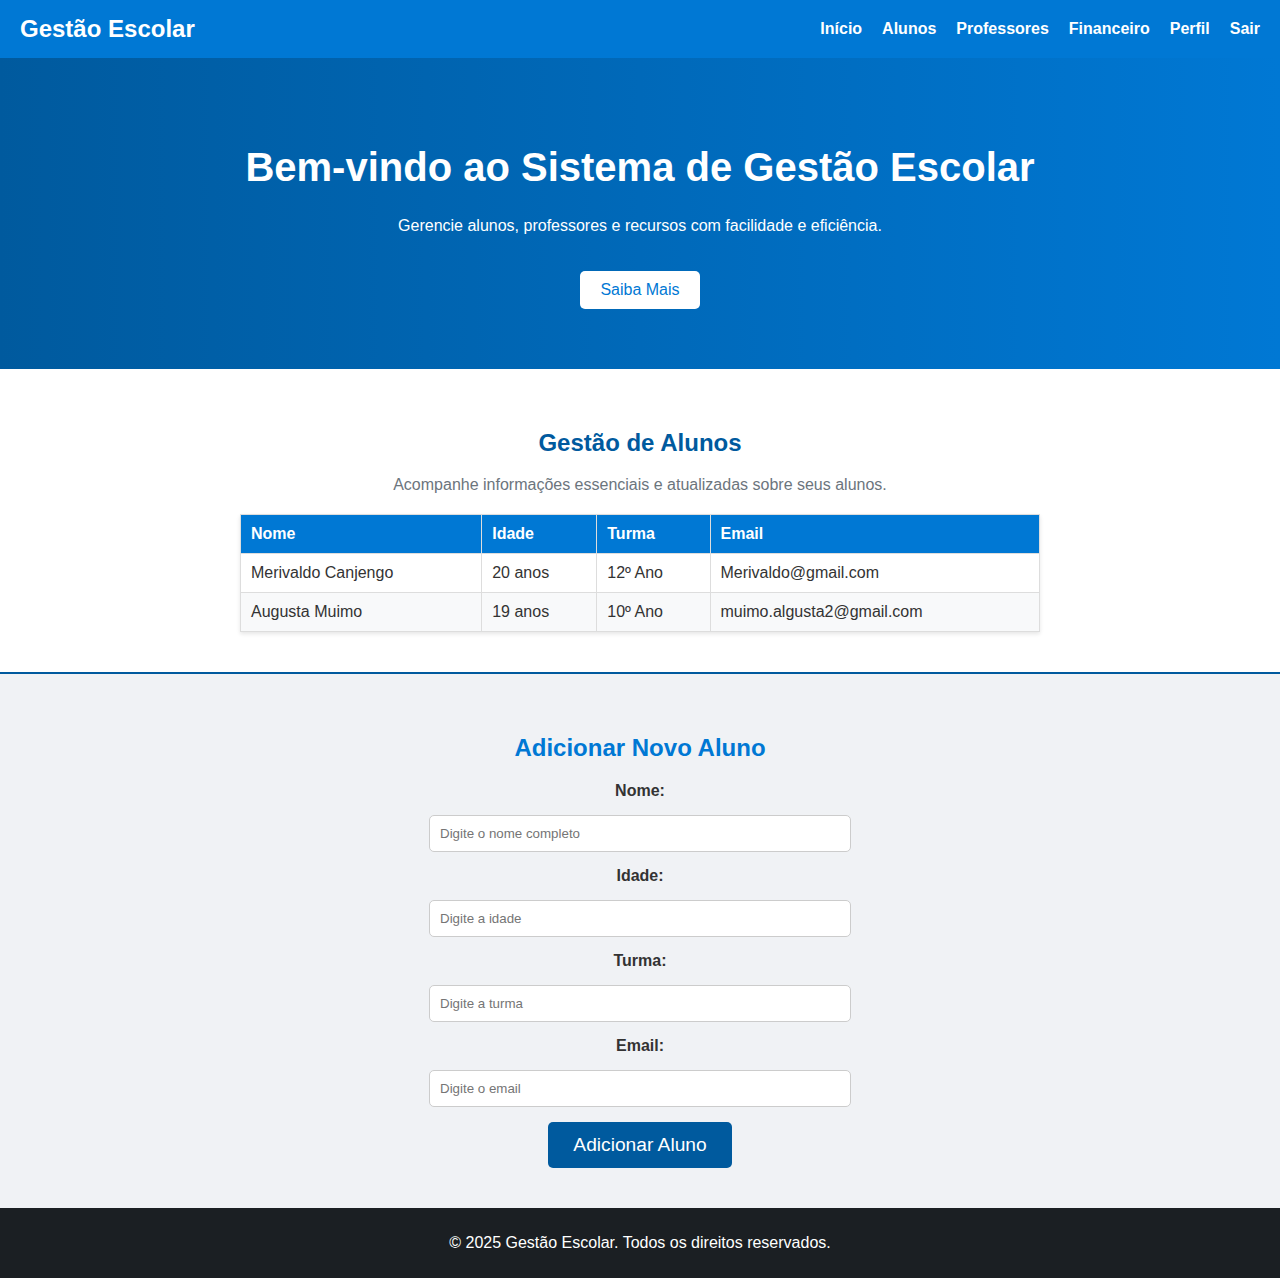
<file: GESTAO ESCOLAR1/aluno.html>
<!DOCTYPE html>
<html lang="pt">
<head>
  <meta charset="UTF-8">
  <meta name="viewport" content="width=device-width, initial-scale=1.0">
  <title>Gestão Escolar</title>
  <link rel="stylesheet" href="css/aluno.css">
</head>
<body>
  <header>
    <div class="logo">Gestão Escolar</div>
    <nav>
      <ul>
        <li><a href="inicio.html">Início</a></li>
        <li><a href="aluno.html">Alunos</a></li>
        <li><a href="professores.html">Professores</a></li>
        <li><a href="#">Financeiro</a></li>
        <li><a href="perfil.html">Perfil</a></li>
        <li><a href="login.html">Sair</a></li>
      </ul>
    </nav>
  </header>

  <main>
    <section class="hero">
      <h1>Bem-vindo ao Sistema de Gestão Escolar</h1>
      <p>Gerencie alunos, professores e recursos com facilidade e eficiência.</p>
      <button>Saiba Mais</button>
    </section>

    <section id="alunos" class="alunos">
      <h2>Gestão de Alunos</h2>
      <p>Acompanhe informações essenciais e atualizadas sobre seus alunos.</p>
      
      <table class="tabela-alunos">
        <thead>
          <tr>
            <th>Nome</th>
            <th>Idade</th>
            <th>Turma</th>
            <th>Email</th>
          </tr>
        </thead>
        <tbody id="lista-alunos">
          <tr>
            <td>Merivaldo Canjengo</td>
            <td>20 anos</td>
            <td>12º Ano</td>
            <td>Merivaldo@gmail.com</td>
          </tr>
          <tr>
            <td>Augusta Muimo</td>
            <td>19 anos</td>
            <td>10º Ano</td>
            <td>muimo.algusta2@gmail.com</td>
          </tr>
        </tbody>
      </table>
    </section>

    <section class="novo-aluno">
      <h2>Adicionar Novo Aluno</h2>
      <form id="form-novo-aluno">
        <label for="nome">Nome:</label>
        <input type="text" id="nome" name="nome" placeholder="Digite o nome completo" required>

        <label for="idade">Idade:</label>
        <input type="number" id="idade" name="idade" placeholder="Digite a idade" required>

        <label for="turma">Turma:</label>
        <input type="text" id="turma" name="turma" placeholder="Digite a turma" required>

        <label for="email">Email:</label>
        <input type="email" id="email" name="email" placeholder="Digite o email" required>

        <button type="submit">Adicionar Aluno</button>
      </form>
      <p id="mensagem-sucesso" class="sucesso" style="display: none;">Aluno registrado com sucesso!</p>
    </section>
  </main>

  <footer>
    <p>&copy; 2025 Gestão Escolar. Todos os direitos reservados.</p>
  </footer>

  <script src="js/aluno.js"></script>
</body>
</html>
</file>
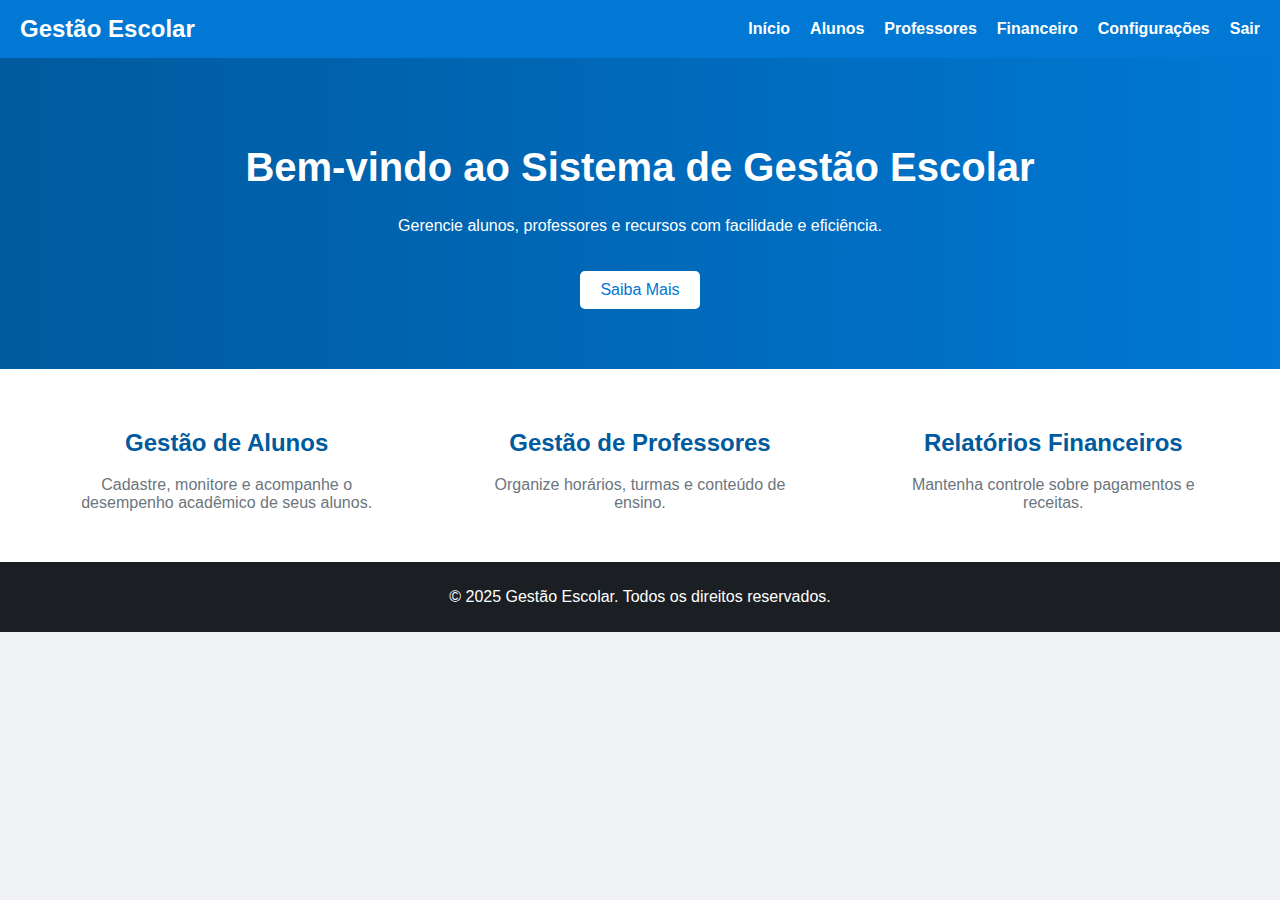
<file: GESTAO ESCOLAR1/inicio.html>
<!DOCTYPE html>
<html lang="pt">
<head>
  <meta charset="UTF-8">
  <meta name="viewport" content="width=device-width, initial-scale=1.0">
  <title>Gestão Escolar</title>
  <link rel="stylesheet" href="css/inicio.css">
</head>
<body>
  <header>
    <div class="logo">Gestão Escolar</div>
    <nav>
      <ul>
        <li><a href="#">Início</a></li>
        <li><a href="aluno.html">Alunos</a></li>
        <li><a href="professores.html">Professores</a></li>
        <li><a href="#">Financeiro</a></li>
        <li><a href="perfil.html">Configurações</a></li>
        <li><a href="login.html">Sair</a></li>
      </ul>
    </nav>
  </header>

  <main>
    <section class="hero">
      <h1>Bem-vindo ao Sistema de Gestão Escolar</h1>
      <p>Gerencie alunos, professores e recursos com facilidade e eficiência.</p>
      <button>Saiba Mais</button>
    </section>

    <section class="features">
      <div class="feature">
        <h2>Gestão de Alunos</h2>
        <p>Cadastre, monitore e acompanhe o desempenho acadêmico de seus alunos.</p>
      </div>
      <div class="feature">
        <h2>Gestão de Professores</h2>
        <p>Organize horários, turmas e conteúdo de ensino.</p>
      </div>
      <div class="feature">
        <h2>Relatórios Financeiros</h2>
        <p>Mantenha controle sobre pagamentos e receitas.</p>
      </div>
    </section>
  </main>

  <footer>
    <p>&copy; 2025 Gestão Escolar. Todos os direitos reservados.</p>
  </footer>
</body>
</html>
</file>
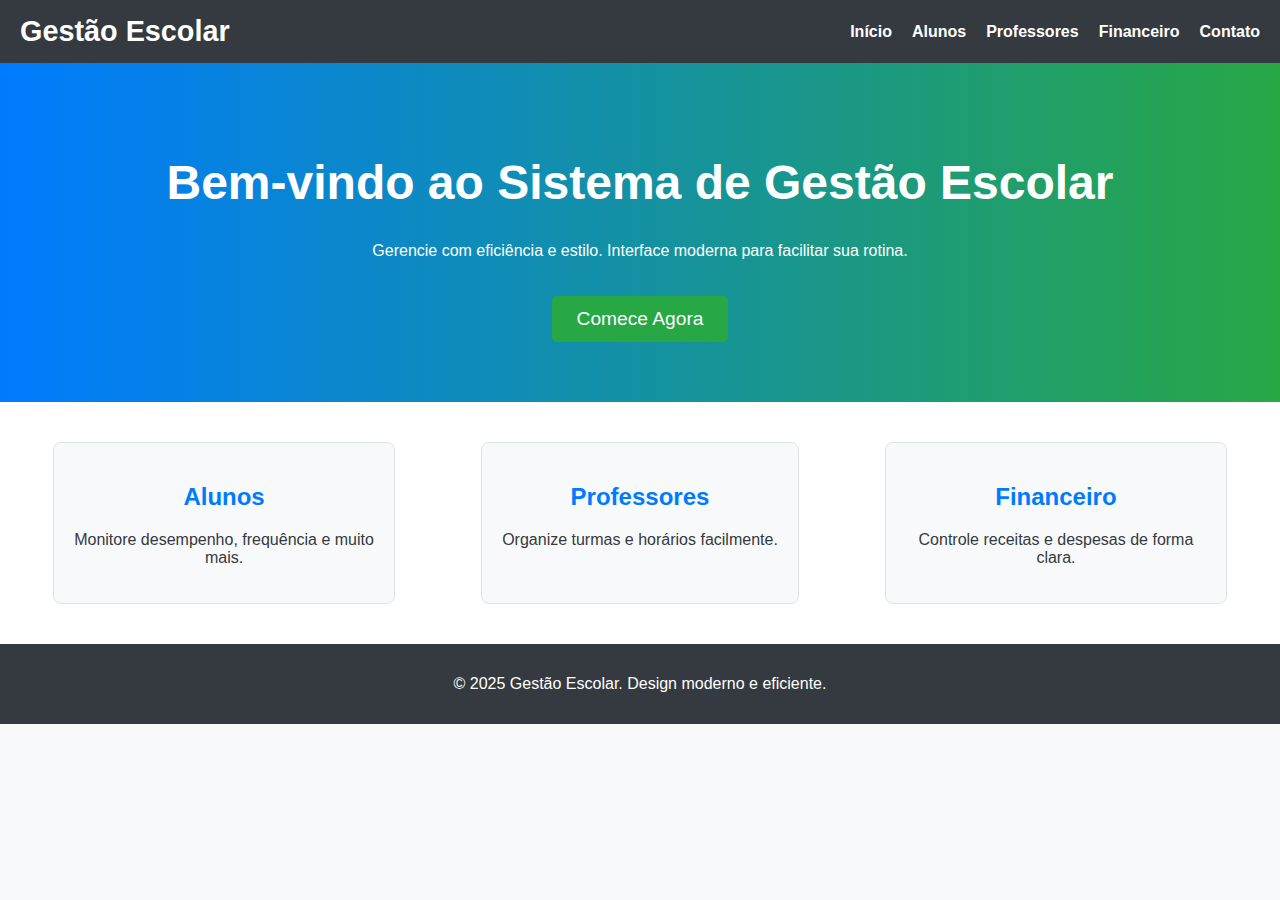
<file: GESTAO ESCOLAR1/inicio2.html>
<!DOCTYPE html>
<html lang="pt">
<head>
  <meta charset="UTF-8">
  <meta name="viewport" content="width=device-width, initial-scale=1.0">
  <title>Gestão Escolar Moderna</title>
  <link rel="stylesheet" href="css/inicio2.css">
</head>
<body>
  <header>
    <div class="logo">Gestão Escolar</div>
    <nav>
      <ul>
        <li><a href="#">Início</a></li>
        <li><a href="#">Alunos</a></li>
        <li><a href="#">Professores</a></li>
        <li><a href="#">Financeiro</a></li>
        <li><a href="#">Contato</a></li>
      </ul>
    </nav>
  </header>

  <main>
    <section class="hero">
      <h1>Bem-vindo ao Sistema de Gestão Escolar</h1>
      <p>Gerencie com eficiência e estilo. Interface moderna para facilitar sua rotina.</p>
      <button>Comece Agora</button>
    </section>

    <section class="features">
      <div class="feature">
        <h2>Alunos</h2>
        <p>Monitore desempenho, frequência e muito mais.</p>
      </div>
      <div class="feature">
        <h2>Professores</h2>
        <p>Organize turmas e horários facilmente.</p>
      </div>
      <div class="feature">
        <h2>Financeiro</h2>
        <p>Controle receitas e despesas de forma clara.</p>
      </div>
    </section>
  </main>

  <footer>
    <p>&copy; 2025 Gestão Escolar. Design moderno e eficiente.</p>
  </footer>
</body>
</html>
</file>
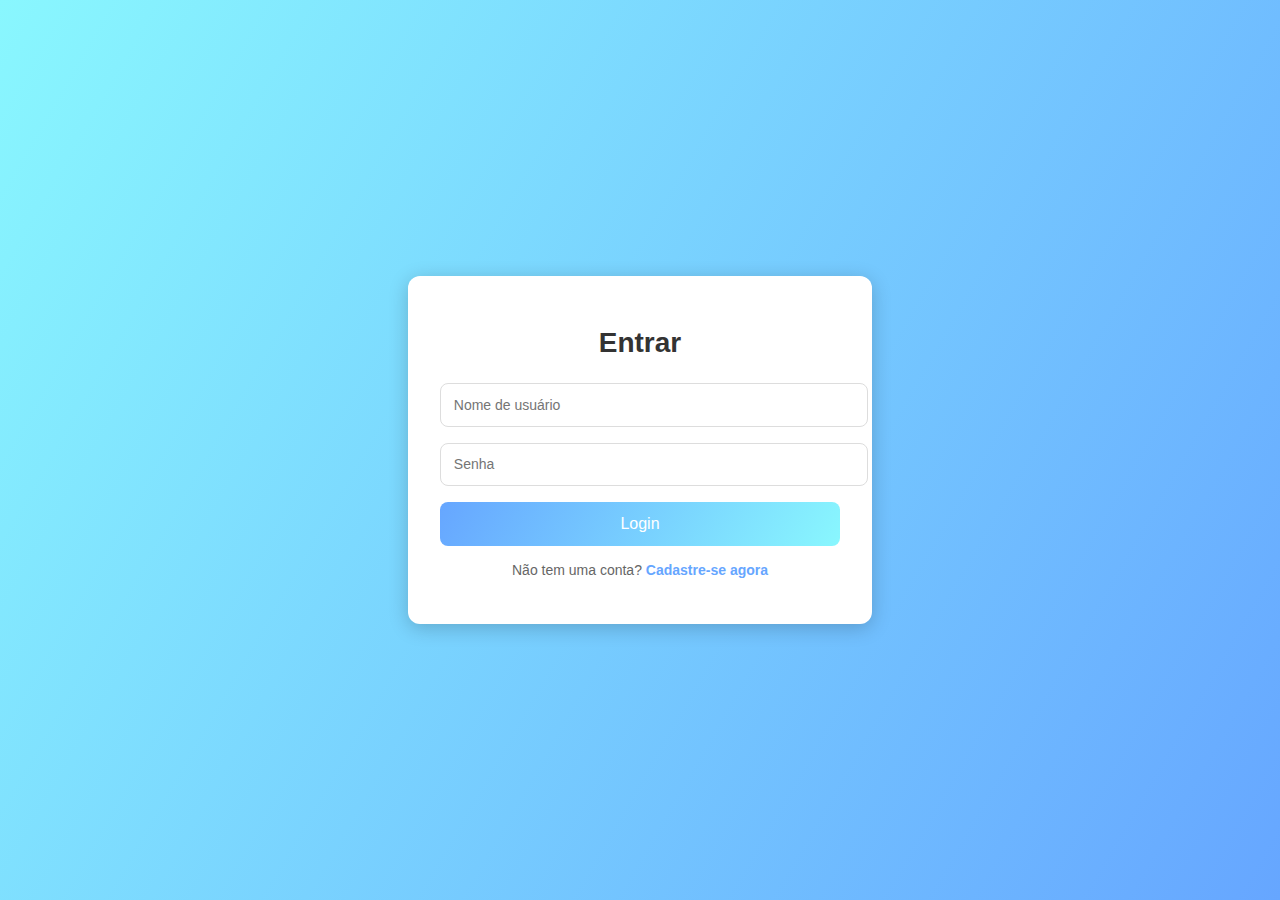
<file: GESTAO ESCOLAR1/login.html>
<!DOCTYPE html>
<html lang="pt-BR">
<head>
    <meta charset="UTF-8">
    <meta name="viewport" content="width=device-width, initial-scale=1.0">
    <title>Página de Login</title>
    <link rel="stylesheet" href="css/login.css">
</head>
<body>
    <div class="login-container">
        <div class="login-box">
            <h1>Entrar</h1>
            <form>
                <div class="input-group">
                    <input type="text" id="username" placeholder="Nome de usuário" required>
                </div>
                <div class="input-group">
                    <input type="password" id="password" placeholder="Senha" required>
                </div>
             <a href="inicio.html">   <button type="submit" >Login</button></a>
            </form>
            <p>Não tem uma conta? <a href="#">Cadastre-se agora</a></p>
        </div>
    </div>
</body>
</html>
</file>
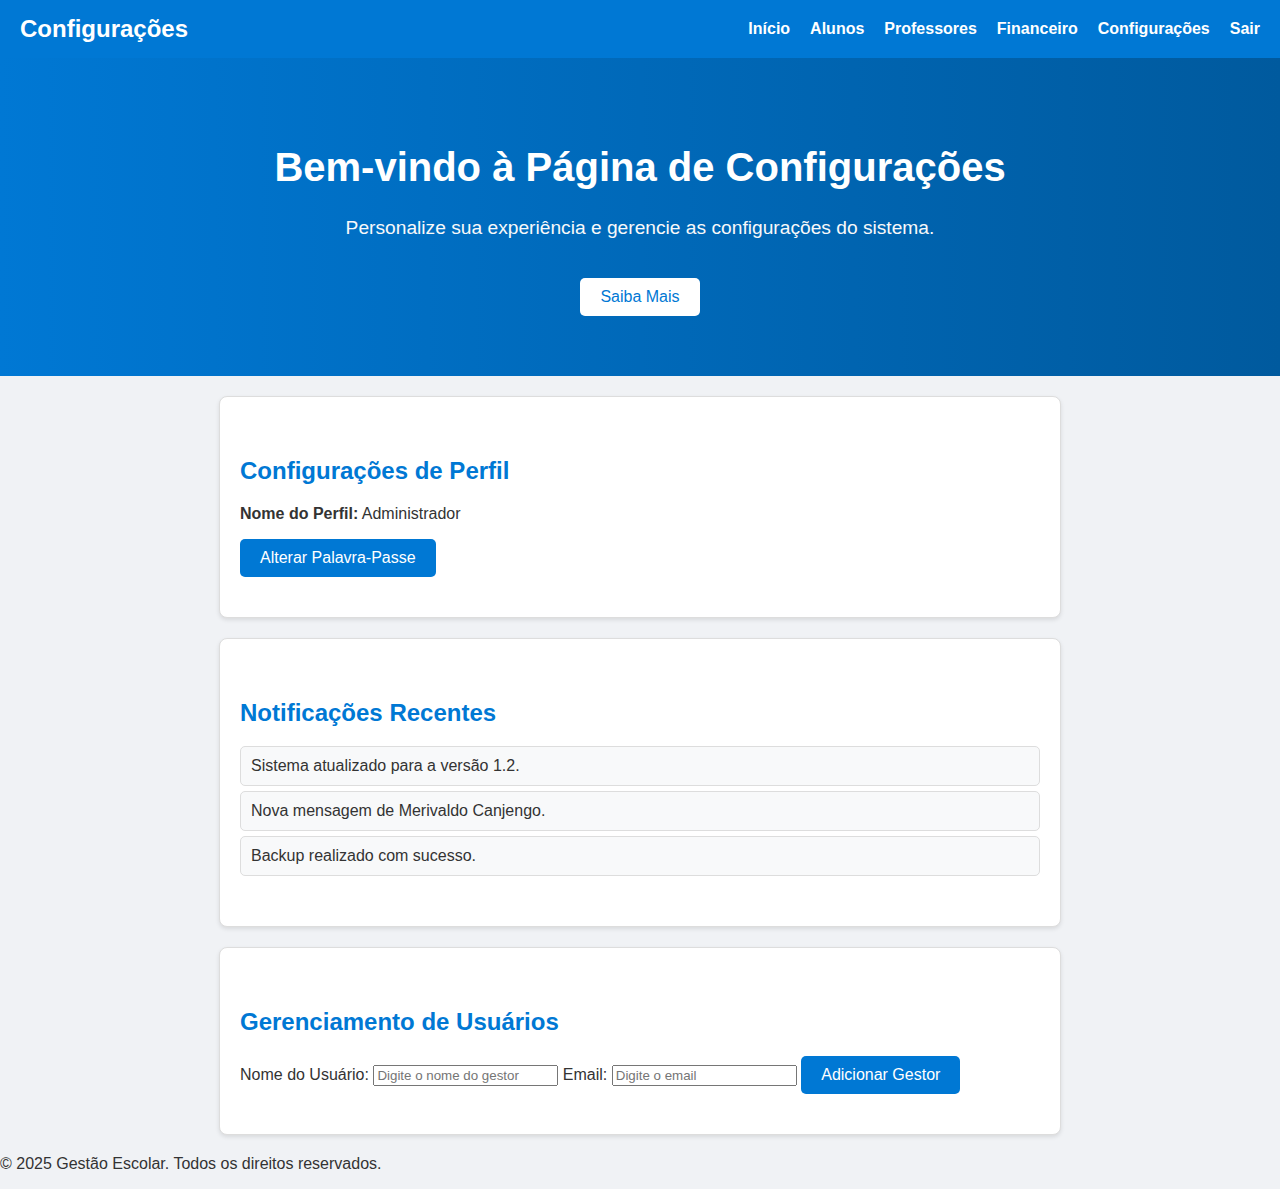
<file: GESTAO ESCOLAR1/perfil.html>
<!DOCTYPE html>
<html lang="pt">
<head>
  <meta charset="UTF-8">
  <meta name="viewport" content="width=device-width, initial-scale=1.0">
  <title>Configurações</title>
  <link rel="stylesheet" href="css/perfil.css">
</head>
<body>
  <header>
    <div class="logo">Configurações</div>
    <nav>
      <ul>
        <li><a href="inicio.html">Início</a></li>
        <li><a href="aluno.html">Alunos</a></li>
        <li><a href="professores.html">Professores</a></li>
        <li><a href="#">Financeiro</a></li>
        <li><a href="perfil.html">Configurações</a></li>
        <li><a href="login.html">Sair</a></li>
      </ul>
    </nav>
  </header>

  <section class="hero">
    <h1>Bem-vindo à Página de Configurações</h1>
    <p>Personalize sua experiência e gerencie as configurações do sistema.</p>
    <button>Saiba Mais</button>
  </section>

  <main>
    <!-- Seção Perfil -->
    <section id="perfil" class="secao-perfil">
      <h2>Configurações de Perfil</h2>
      <div class="card">
        <p><strong>Nome do Perfil:</strong> Administrador</p>
        <button id="alterar-senha-btn">Alterar Palavra-Passe</button>
      </div>
    </section>

    <!-- Seção Notificações -->
    <section id="notificacoes" class="secao-notificacoes">
      <h2>Notificações Recentes</h2>
      <ul>
        <li>Sistema atualizado para a versão 1.2.</li>
        <li>Nova mensagem de Merivaldo Canjengo.</li>
        <li>Backup realizado com sucesso.</li>
      </ul>
    </section>

    <!-- Seção Usuários -->
    <section id="usuarios" class="secao-usuarios">
      <h2>Gerenciamento de Usuários</h2>
      <form id="adicionar-usuario-form">
        <label for="nome-usuario">Nome do Usuário:</label>
        <input type="text" id="nome-usuario" name="nome-usuario" placeholder="Digite o nome do gestor" required>

        <label for="email-usuario">Email:</label>
        <input type="email" id="email-usuario" name="email-usuario" placeholder="Digite o email" required>

        <button type="submit">Adicionar Gestor</button>
      </form>
      <p id="sucesso-adicionar" class="sucesso" style="display: none;">Gestor adicionado com sucesso!</p>
    </section>
  </main>

  <footer>
    <p>&copy; 2025 Gestão Escolar. Todos os direitos reservados.</p>
  </footer>

  <script src="js/perfil.js"></script>
</body>
</html>
</file>
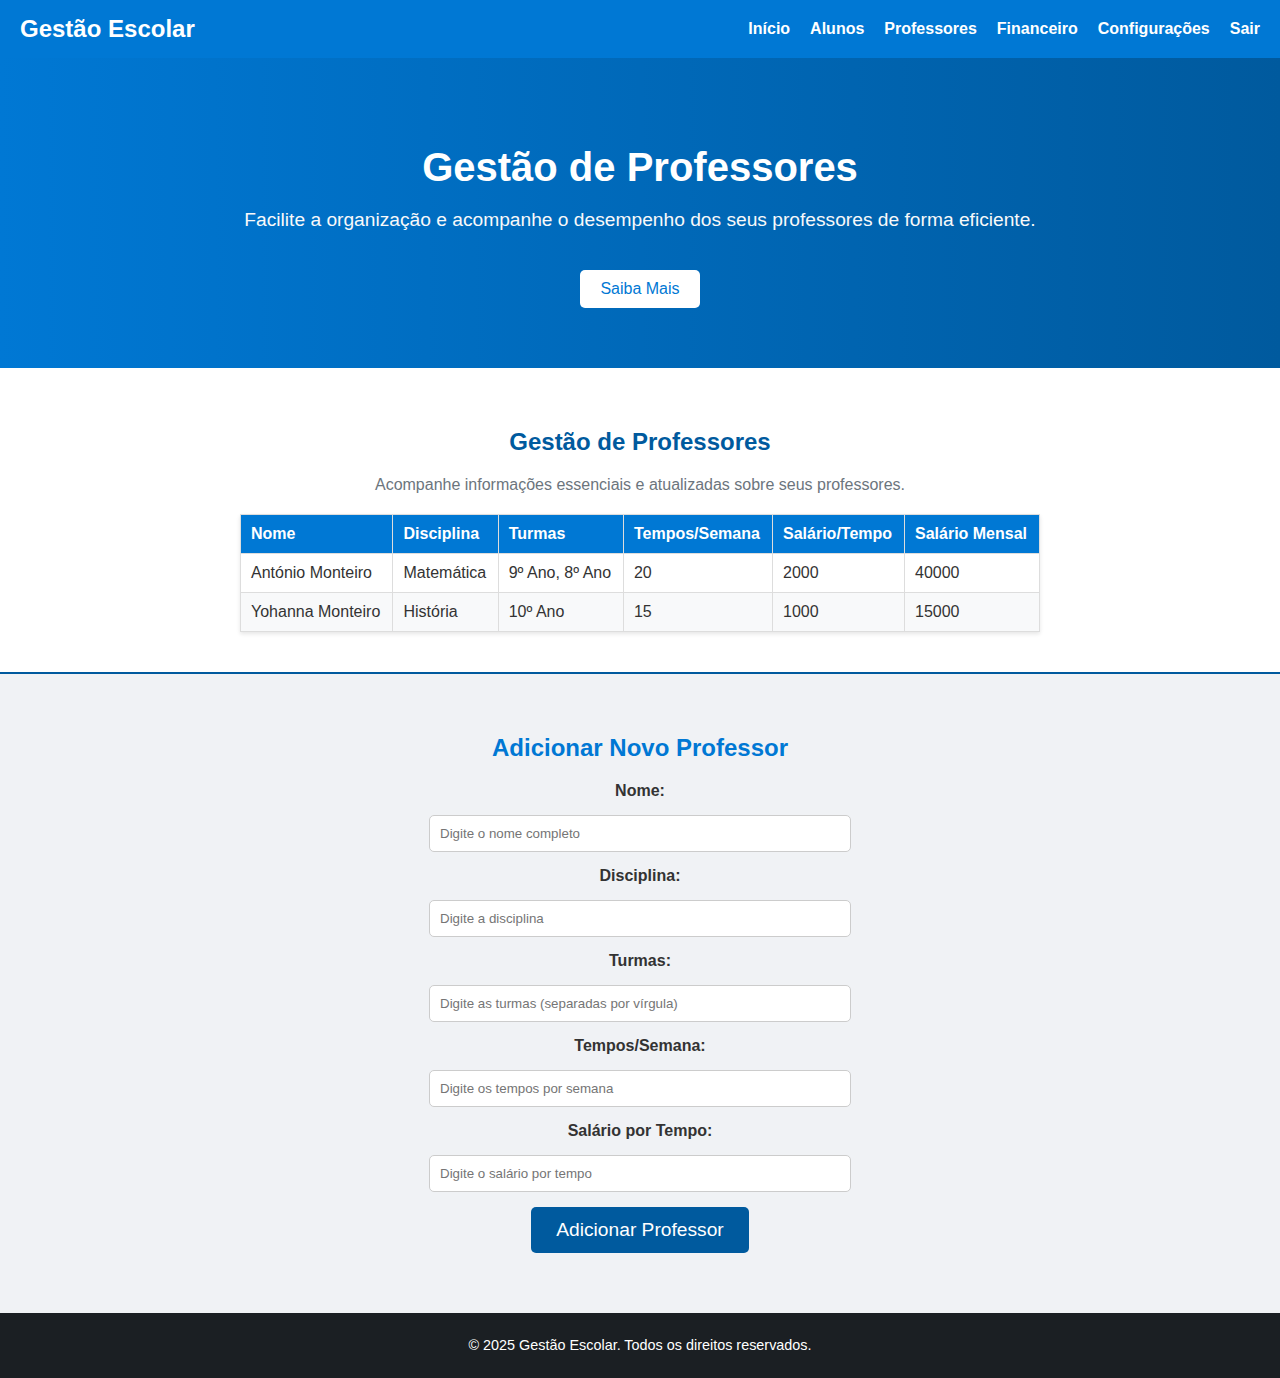
<file: GESTAO ESCOLAR1/professores.html>
<!DOCTYPE html>
<html lang="pt">
<head>
  <meta charset="UTF-8">
  <meta name="viewport" content="width=device-width, initial-scale=1.0">
  <title>Gestão Escolar</title>
  <link rel="stylesheet" href="css/professores.css">
</head>
<body>
  <header>
    <div class="logo">Gestão Escolar</div>
    <nav>
      <ul>
        <li><a href="inicio.html">Início</a></li>
        <li><a href="aluno.html">Alunos</a></li>
        <li><a href="professores.html">Professores</a></li>
        <li><a href="#">Financeiro</a></li>
        <li><a href="perfil.html">Configurações</a></li>
        <li><a href="login.html">Sair</a></li>
      </ul>
    </nav>
  </header>

  <section class="hero-professores">
    <h1>Gestão de Professores</h1>
    <p>Facilite a organização e acompanhe o desempenho dos seus professores de forma eficiente.</p>
    <button>Saiba Mais</button>
  </section>
  

  <main>
    <section id="professores" class="professores">
      <h2>Gestão de Professores</h2>
      <p>Acompanhe informações essenciais e atualizadas sobre seus professores.</p>
      
      <table class="tabela-professores">
        <thead>
          <tr>
            <th>Nome</th>
            <th>Disciplina</th>
            <th>Turmas</th>
            <th>Tempos/Semana</th>
            <th>Salário/Tempo</th>
            <th>Salário Mensal</th>
          </tr>
        </thead>
        <tbody id="lista-professores">
          <tr>
            <td>António Monteiro</td>
            <td>Matemática</td>
            <td>9º Ano, 8º Ano</td>
            <td>20</td>
            <td>2000</td>
            <td>40000</td>
          </tr>
          <tr>
            <td>Yohanna Monteiro</td>
            <td>História</td>
            <td>10º Ano</td>
            <td>15</td>
            <td>1000</td>
            <td>15000</td>
          </tr>
        </tbody>
      </table>
    </section>

    <section class="novo-professor">
      <h2>Adicionar Novo Professor</h2>
      <form id="form-novo-professor">
        <label for="nome-professor">Nome:</label>
        <input type="text" id="nome-professor" name="nome-professor" placeholder="Digite o nome completo" required>

        <label for="disciplina">Disciplina:</label>
        <input type="text" id="disciplina" name="disciplina" placeholder="Digite a disciplina" required>

        <label for="turmas">Turmas:</label>
        <input type="text" id="turmas" name="turmas" placeholder="Digite as turmas (separadas por vírgula)" required>

        <label for="tempos-semana">Tempos/Semana:</label>
        <input type="number" id="tempos-semana" name="tempos-semana" placeholder="Digite os tempos por semana" required>

        <label for="salario-tempo">Salário por Tempo:</label>
        <input type="number" id="salario-tempo" name="salario-tempo" placeholder="Digite o salário por tempo" required>

        <button type="submit">Adicionar Professor</button>
      </form>
      <p id="mensagem-sucesso-professor" class="sucesso" style="display: none;">Professor registrado com sucesso!</p>
    </section>
  </main>

  <footer>
    <p>&copy; 2025 Gestão Escolar. Todos os direitos reservados.</p>
  </footer>

  <script src="js/Professores.js"></script>
</body>
</html>
</file>
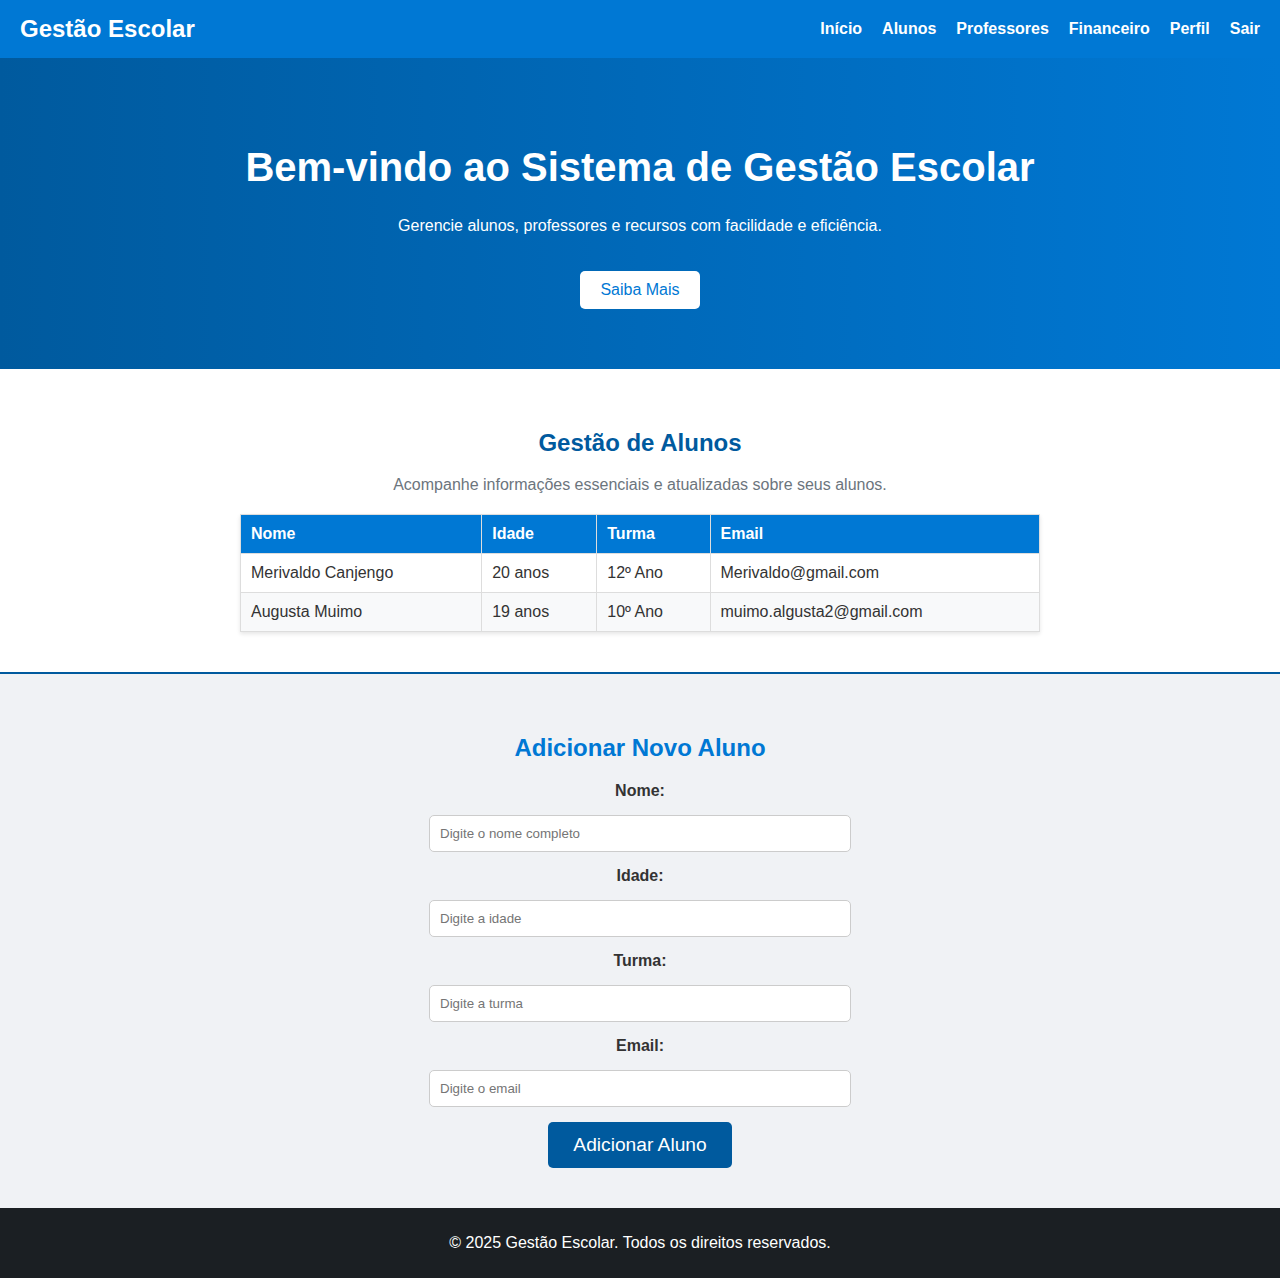
<file: Testes/aluno.html>
<!DOCTYPE html>
<html lang="pt">
<head>
  <meta charset="UTF-8">
  <meta name="viewport" content="width=device-width, initial-scale=1.0">
  <title>Gestão Escolar</title>
  <link rel="stylesheet" href="aluno.css">
</head>
<body>
  <header>
    <div class="logo">Gestão Escolar</div>
    <nav>
      <ul>
        <li><a href="inicio.html">Início</a></li>
        <li><a href="aluno.html">Alunos</a></li>
        <li><a href="professores.html">Professores</a></li>
        <li><a href="#">Financeiro</a></li>
        <li><a href="perfil.html">Perfil</a></li>
        <li><a href="login.html">Sair</a></li>
      </ul>
    </nav>
  </header>

  <main>
    <section class="hero">
      <h1>Bem-vindo ao Sistema de Gestão Escolar</h1>
      <p>Gerencie alunos, professores e recursos com facilidade e eficiência.</p>
      <button>Saiba Mais</button>
    </section>

    <section id="alunos" class="alunos">
      <h2>Gestão de Alunos</h2>
      <p>Acompanhe informações essenciais e atualizadas sobre seus alunos.</p>
      
      <table class="tabela-alunos">
        <thead>
          <tr>
            <th>Nome</th>
            <th>Idade</th>
            <th>Turma</th>
            <th>Email</th>
          </tr>
        </thead>
        <tbody id="lista-alunos">
          <tr>
            <td>Merivaldo Canjengo</td>
            <td>20 anos</td>
            <td>12º Ano</td>
            <td>Merivaldo@gmail.com</td>
          </tr>
          <tr>
            <td>Augusta Muimo</td>
            <td>19 anos</td>
            <td>10º Ano</td>
            <td>muimo.algusta2@gmail.com</td>
          </tr>
        </tbody>
      </table>
    </section>

    <section class="novo-aluno">
      <h2>Adicionar Novo Aluno</h2>
      <form id="form-novo-aluno">
        <label for="nome">Nome:</label>
        <input type="text" id="nome" name="nome" placeholder="Digite o nome completo" required>

        <label for="idade">Idade:</label>
        <input type="number" id="idade" name="idade" placeholder="Digite a idade" required>

        <label for="turma">Turma:</label>
        <input type="text" id="turma" name="turma" placeholder="Digite a turma" required>

        <label for="email">Email:</label>
        <input type="email" id="email" name="email" placeholder="Digite o email" required>

        <button type="submit">Adicionar Aluno</button>
      </form>
      <p id="mensagem-sucesso" class="sucesso" style="display: none;">Aluno registrado com sucesso!</p>
    </section>
  </main>

  <footer>
    <p>&copy; 2025 Gestão Escolar. Todos os direitos reservados.</p>
  </footer>

  <script src="aluno.js"></script>
</body>
</html>
</file>
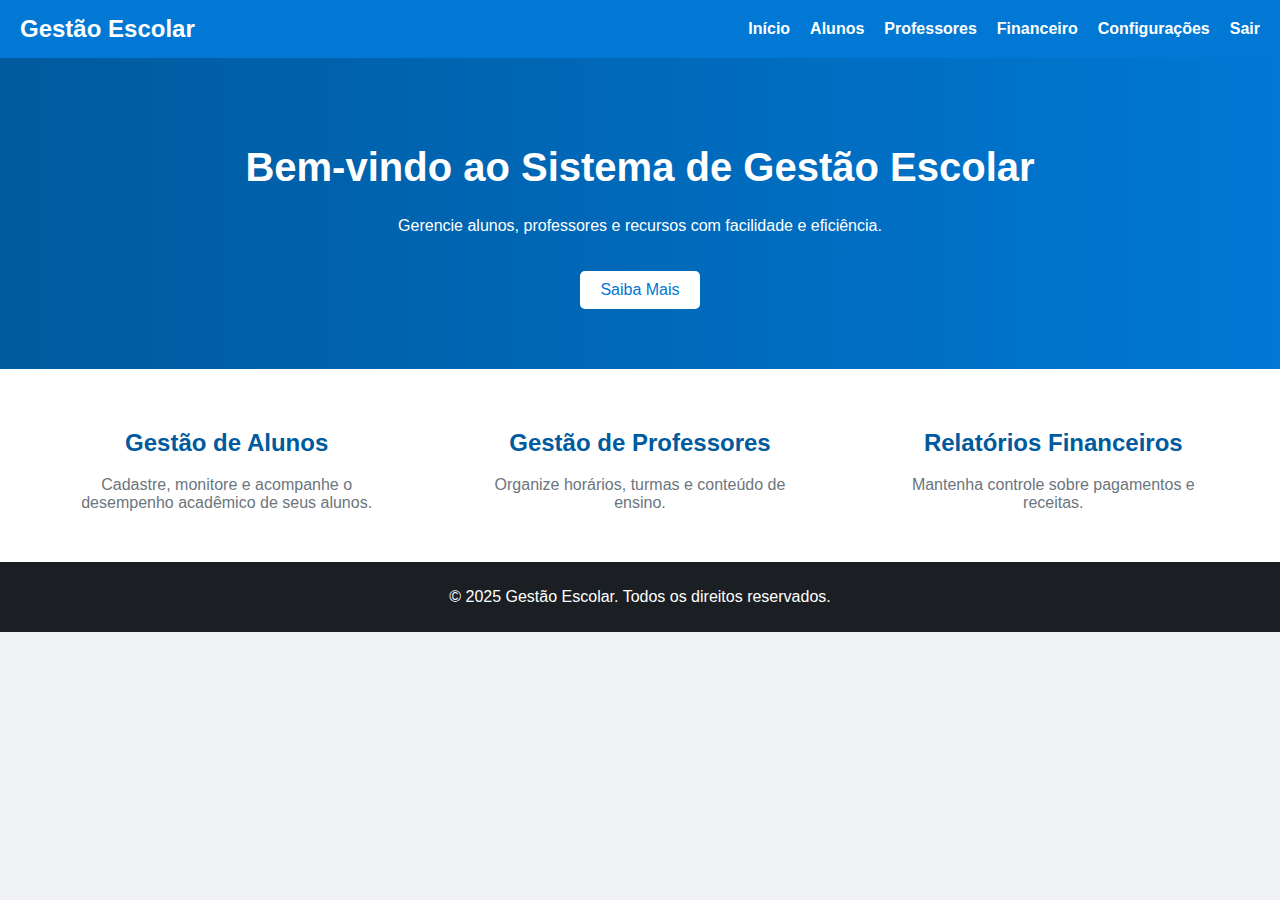
<file: Testes/inicio.html>
<!DOCTYPE html>
<html lang="pt">
<head>
  <meta charset="UTF-8">
  <meta name="viewport" content="width=device-width, initial-scale=1.0">
  <title>Gestão Escolar</title>
  <link rel="stylesheet" href="inicio.css">
</head>
<body>
  <header>
    <div class="logo">Gestão Escolar</div>
    <nav>
      <ul>
        <li><a href="#">Início</a></li>
        <li><a href="aluno.html">Alunos</a></li>
        <li><a href="professores.html">Professores</a></li>
        <li><a href="#">Financeiro</a></li>
        <li><a href="perfil.html">Configurações</a></li>
        <li><a href="login.html">Sair</a></li>
      </ul>
    </nav>
  </header>

  <main>
    <section class="hero">
      <h1>Bem-vindo ao Sistema de Gestão Escolar</h1>
      <p>Gerencie alunos, professores e recursos com facilidade e eficiência.</p>
      <button>Saiba Mais</button>
    </section>

    <section class="features">
      <div class="feature">
        <h2>Gestão de Alunos</h2>
        <p>Cadastre, monitore e acompanhe o desempenho acadêmico de seus alunos.</p>
      </div>
      <div class="feature">
        <h2>Gestão de Professores</h2>
        <p>Organize horários, turmas e conteúdo de ensino.</p>
      </div>
      <div class="feature">
        <h2>Relatórios Financeiros</h2>
        <p>Mantenha controle sobre pagamentos e receitas.</p>
      </div>
    </section>
  </main>

  <footer>
    <p>&copy; 2025 Gestão Escolar. Todos os direitos reservados.</p>
  </footer>
</body>
</html>
</file>
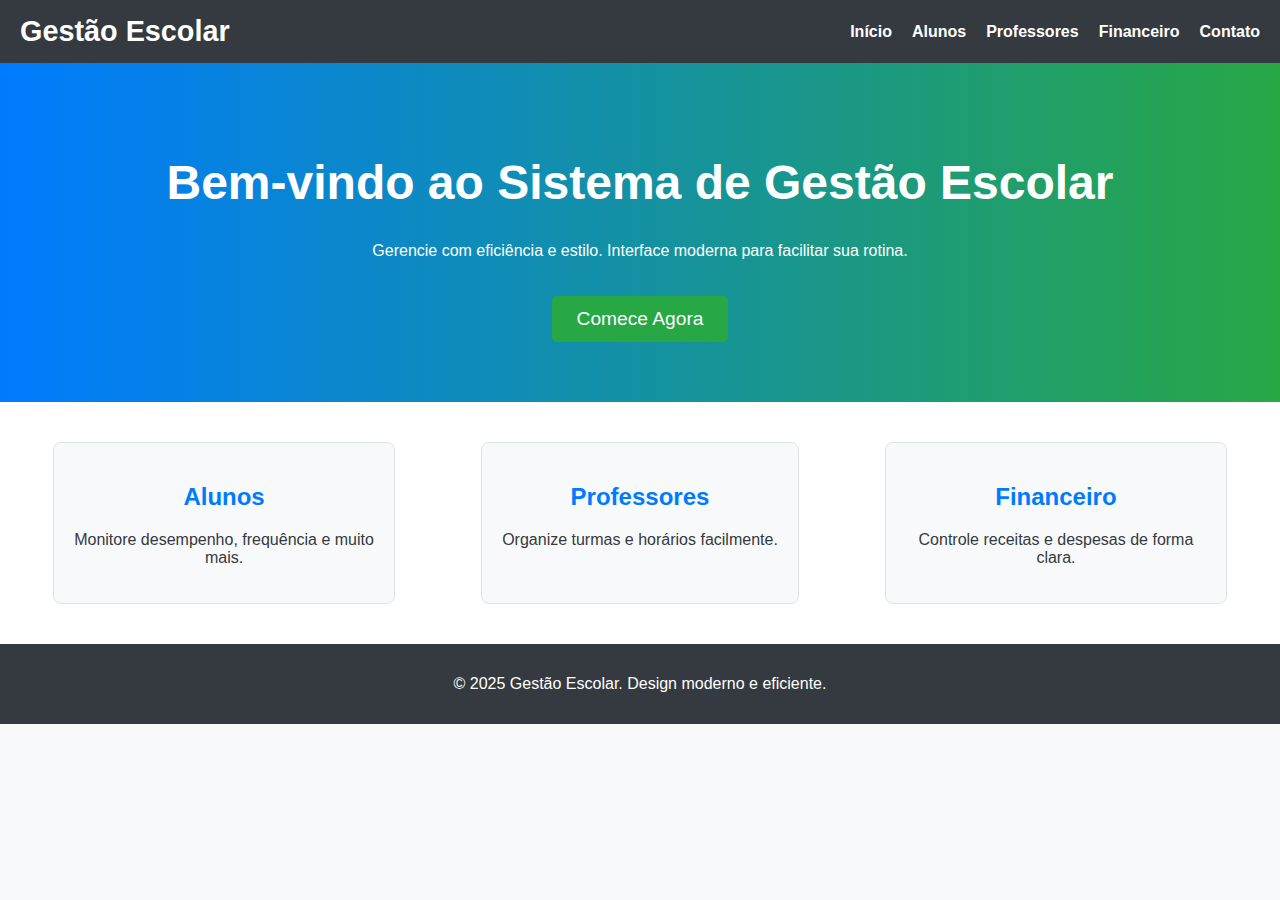
<file: Testes/inicio2.html>
<!DOCTYPE html>
<html lang="pt">
<head>
  <meta charset="UTF-8">
  <meta name="viewport" content="width=device-width, initial-scale=1.0">
  <title>Gestão Escolar Moderna</title>
  <link rel="stylesheet" href="inicio2.css">
</head>
<body>
  <header>
    <div class="logo">Gestão Escolar</div>
    <nav>
      <ul>
        <li><a href="#">Início</a></li>
        <li><a href="#">Alunos</a></li>
        <li><a href="#">Professores</a></li>
        <li><a href="#">Financeiro</a></li>
        <li><a href="#">Contato</a></li>
      </ul>
    </nav>
  </header>

  <main>
    <section class="hero">
      <h1>Bem-vindo ao Sistema de Gestão Escolar</h1>
      <p>Gerencie com eficiência e estilo. Interface moderna para facilitar sua rotina.</p>
      <button>Comece Agora</button>
    </section>

    <section class="features">
      <div class="feature">
        <h2>Alunos</h2>
        <p>Monitore desempenho, frequência e muito mais.</p>
      </div>
      <div class="feature">
        <h2>Professores</h2>
        <p>Organize turmas e horários facilmente.</p>
      </div>
      <div class="feature">
        <h2>Financeiro</h2>
        <p>Controle receitas e despesas de forma clara.</p>
      </div>
    </section>
  </main>

  <footer>
    <p>&copy; 2025 Gestão Escolar. Design moderno e eficiente.</p>
  </footer>
</body>
</html>
</file>
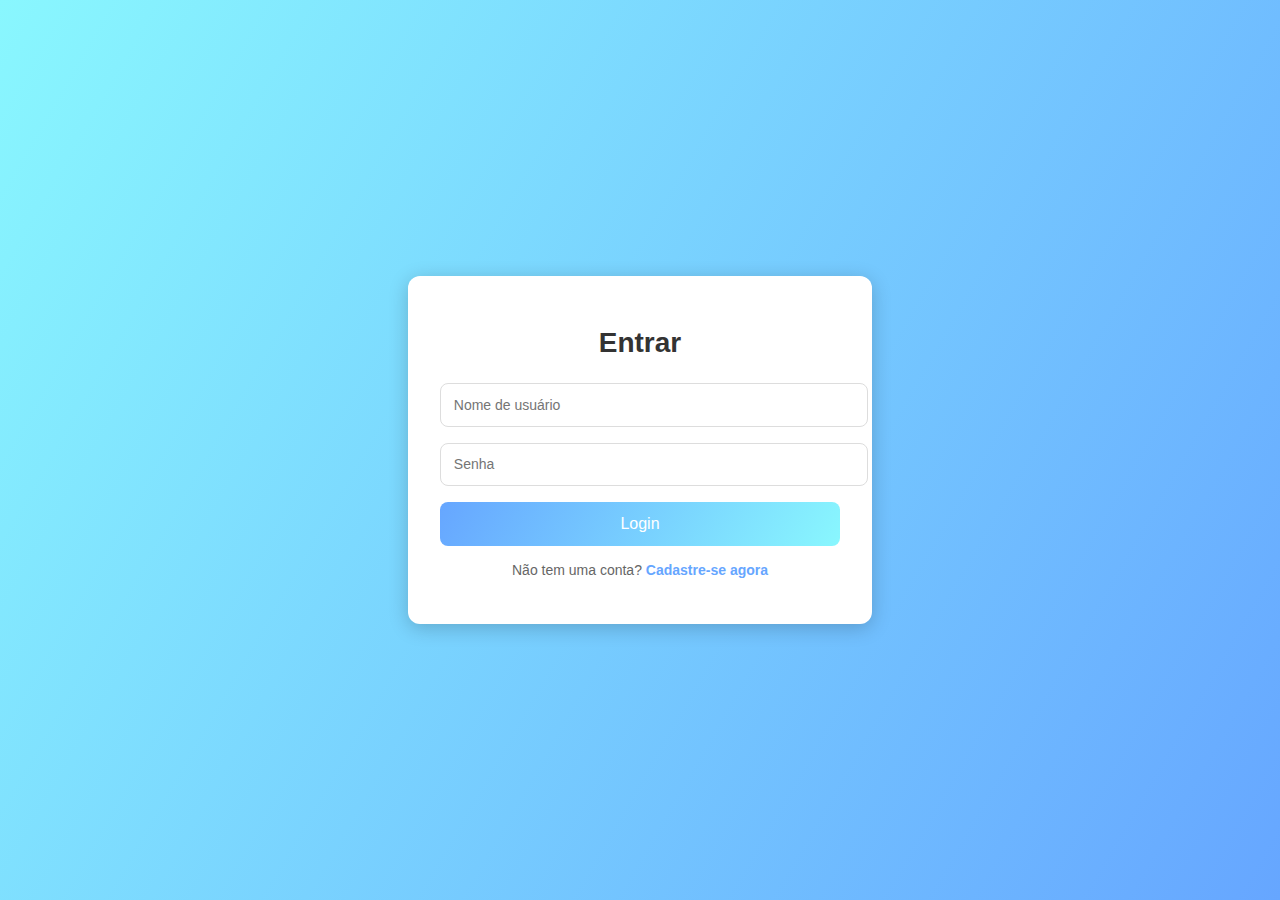
<file: Testes/login.html>
<!DOCTYPE html>
<html lang="pt-BR">
<head>
    <meta charset="UTF-8">
    <meta name="viewport" content="width=device-width, initial-scale=1.0">
    <title>Página de Login</title>
    <link rel="stylesheet" href="login.css">
</head>
<body>
    <div class="login-container">
        <div class="login-box">
            <h1>Entrar</h1>
            <form>
                <div class="input-group">
                    <input type="text" id="username" placeholder="Nome de usuário" required>
                </div>
                <div class="input-group">
                    <input type="password" id="password" placeholder="Senha" required>
                </div>
             <a href="inicio.html">   <button type="submit" >Login</button></a>
            </form>
            <p>Não tem uma conta? <a href="#">Cadastre-se agora</a></p>
        </div>
    </div>
</body>
</html>
</file>
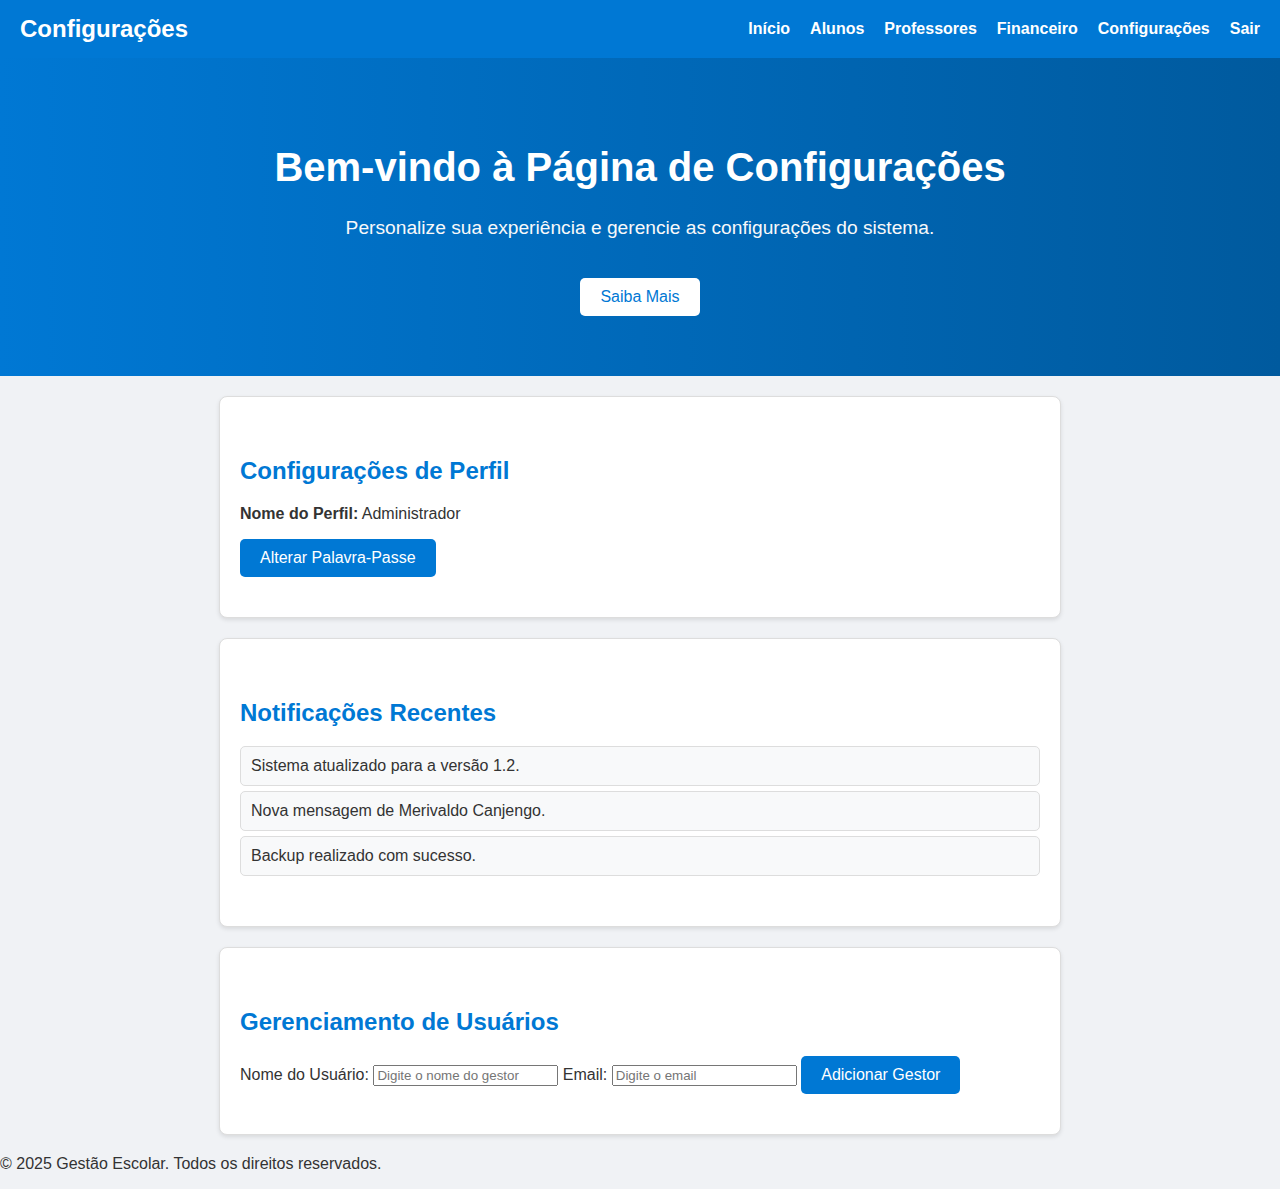
<file: Testes/perfil.html>
<!DOCTYPE html>
<html lang="pt">
<head>
  <meta charset="UTF-8">
  <meta name="viewport" content="width=device-width, initial-scale=1.0">
  <title>Configurações</title>
  <link rel="stylesheet" href="perfil.css">
</head>
<body>
  <header>
    <div class="logo">Configurações</div>
    <nav>
      <ul>
        <li><a href="inicio.html">Início</a></li>
        <li><a href="aluno.html">Alunos</a></li>
        <li><a href="professores.html">Professores</a></li>
        <li><a href="#">Financeiro</a></li>
        <li><a href="perfil.html">Configurações</a></li>
        <li><a href="login.html">Sair</a></li>
      </ul>
    </nav>
  </header>

  <section class="hero">
    <h1>Bem-vindo à Página de Configurações</h1>
    <p>Personalize sua experiência e gerencie as configurações do sistema.</p>
    <button>Saiba Mais</button>
  </section>

  <main>
    <!-- Seção Perfil -->
    <section id="perfil" class="secao-perfil">
      <h2>Configurações de Perfil</h2>
      <div class="card">
        <p><strong>Nome do Perfil:</strong> Administrador</p>
        <button id="alterar-senha-btn">Alterar Palavra-Passe</button>
      </div>
    </section>

    <!-- Seção Notificações -->
    <section id="notificacoes" class="secao-notificacoes">
      <h2>Notificações Recentes</h2>
      <ul>
        <li>Sistema atualizado para a versão 1.2.</li>
        <li>Nova mensagem de Merivaldo Canjengo.</li>
        <li>Backup realizado com sucesso.</li>
      </ul>
    </section>

    <!-- Seção Usuários -->
    <section id="usuarios" class="secao-usuarios">
      <h2>Gerenciamento de Usuários</h2>
      <form id="adicionar-usuario-form">
        <label for="nome-usuario">Nome do Usuário:</label>
        <input type="text" id="nome-usuario" name="nome-usuario" placeholder="Digite o nome do gestor" required>

        <label for="email-usuario">Email:</label>
        <input type="email" id="email-usuario" name="email-usuario" placeholder="Digite o email" required>

        <button type="submit">Adicionar Gestor</button>
      </form>
      <p id="sucesso-adicionar" class="sucesso" style="display: none;">Gestor adicionado com sucesso!</p>
    </section>
  </main>

  <footer>
    <p>&copy; 2025 Gestão Escolar. Todos os direitos reservados.</p>
  </footer>

  <script src="perfil.js"></script>
</body>
</html>
</file>
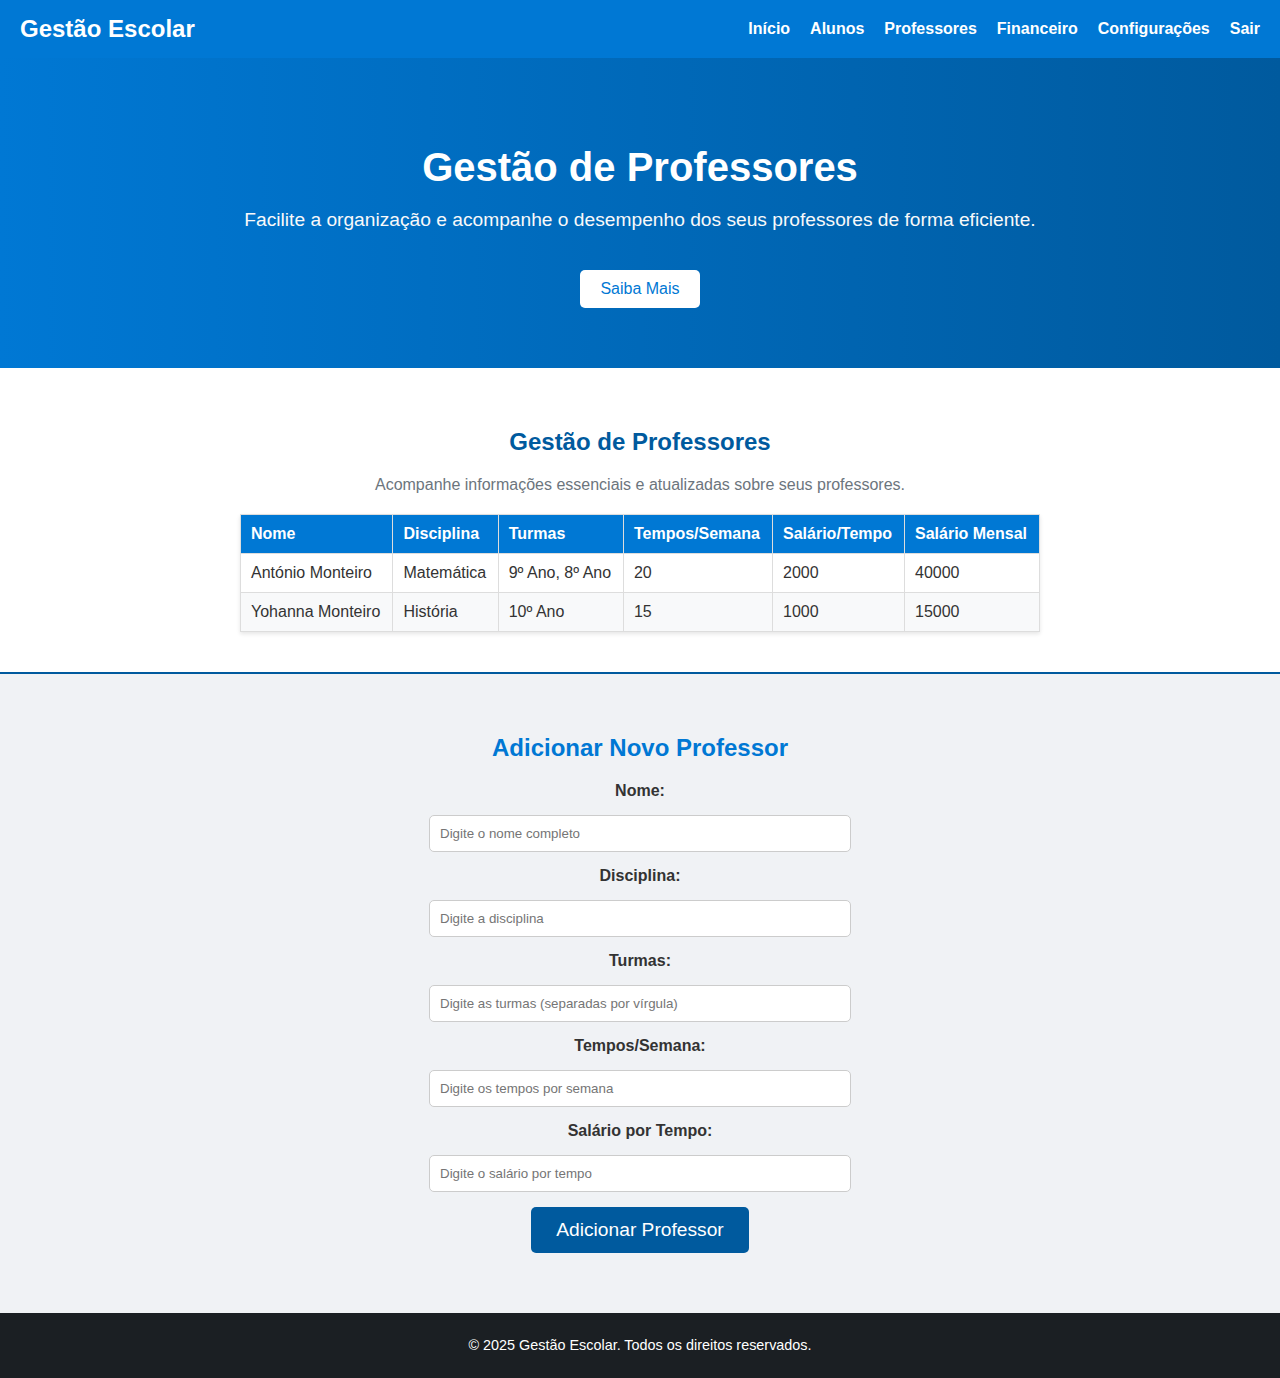
<file: Testes/professores.html>
<!DOCTYPE html>
<html lang="pt">
<head>
  <meta charset="UTF-8">
  <meta name="viewport" content="width=device-width, initial-scale=1.0">
  <title>Gestão Escolar</title>
  <link rel="stylesheet" href="professores.css">
</head>
<body>
  <header>
    <div class="logo">Gestão Escolar</div>
    <nav>
      <ul>
        <li><a href="inicio.html">Início</a></li>
        <li><a href="aluno.html">Alunos</a></li>
        <li><a href="professores.html">Professores</a></li>
        <li><a href="#">Financeiro</a></li>
        <li><a href="perfil.html">Configurações</a></li>
        <li><a href="login.html">Sair</a></li>
      </ul>
    </nav>
  </header>

  <section class="hero-professores">
    <h1>Gestão de Professores</h1>
    <p>Facilite a organização e acompanhe o desempenho dos seus professores de forma eficiente.</p>
    <button>Saiba Mais</button>
  </section>
  

  <main>
    <section id="professores" class="professores">
      <h2>Gestão de Professores</h2>
      <p>Acompanhe informações essenciais e atualizadas sobre seus professores.</p>
      
      <table class="tabela-professores">
        <thead>
          <tr>
            <th>Nome</th>
            <th>Disciplina</th>
            <th>Turmas</th>
            <th>Tempos/Semana</th>
            <th>Salário/Tempo</th>
            <th>Salário Mensal</th>
          </tr>
        </thead>
        <tbody id="lista-professores">
          <tr>
            <td>António Monteiro</td>
            <td>Matemática</td>
            <td>9º Ano, 8º Ano</td>
            <td>20</td>
            <td>2000</td>
            <td>40000</td>
          </tr>
          <tr>
            <td>Yohanna Monteiro</td>
            <td>História</td>
            <td>10º Ano</td>
            <td>15</td>
            <td>1000</td>
            <td>15000</td>
          </tr>
        </tbody>
      </table>
    </section>

    <section class="novo-professor">
      <h2>Adicionar Novo Professor</h2>
      <form id="form-novo-professor">
        <label for="nome-professor">Nome:</label>
        <input type="text" id="nome-professor" name="nome-professor" placeholder="Digite o nome completo" required>

        <label for="disciplina">Disciplina:</label>
        <input type="text" id="disciplina" name="disciplina" placeholder="Digite a disciplina" required>

        <label for="turmas">Turmas:</label>
        <input type="text" id="turmas" name="turmas" placeholder="Digite as turmas (separadas por vírgula)" required>

        <label for="tempos-semana">Tempos/Semana:</label>
        <input type="number" id="tempos-semana" name="tempos-semana" placeholder="Digite os tempos por semana" required>

        <label for="salario-tempo">Salário por Tempo:</label>
        <input type="number" id="salario-tempo" name="salario-tempo" placeholder="Digite o salário por tempo" required>

        <button type="submit">Adicionar Professor</button>
      </form>
      <p id="mensagem-sucesso-professor" class="sucesso" style="display: none;">Professor registrado com sucesso!</p>
    </section>
  </main>

  <footer>
    <p>&copy; 2025 Gestão Escolar. Todos os direitos reservados.</p>
  </footer>

  <script src="Professores.js"></script>
</body>
</html>
</file>
<file: GESTAO ESCOLAR1/css/aluno.css>
/* Estilo Global */
body {
    margin: 0;
    font-family: 'Arial', sans-serif;
    background-color: #f0f2f5;
    color: #333;
  }
  
  /* Cabeçalho */
  header {
    background-color: #0078d4;
    padding: 15px 20px;
    display: flex;
    justify-content: space-between;
    align-items: center;
    color: white;
  }
  
  header .logo {
    font-size: 1.5em;
    font-weight: bold;
  }
  
  header nav ul {
    list-style: none;
    margin: 0;
    padding: 0;
    display: flex;
  }
  
  header nav ul li {
    margin-left: 20px;
  }
  
  header nav ul li a {
    text-decoration: none;
    color: white;
    font-weight: bold;
    transition: transform 0.3s ease, color 0.3s ease; /* Suaviza tanto a escala quanto a cor */
    display: inline-block; /* Garante que o efeito de escala funcione */
  }
  
  header nav ul li a:hover {
    transform: scale(1.1); /* Aumenta a escala do link */
    color: #ffcc00; /* Muda a cor do texto ao mesmo tempo */
  }
  
  
  /* Hero Section */
  .hero {
    text-align: center;
    padding: 60px 20px;
    background: linear-gradient(to right, #005a9e, #0078d4);
    color: white;
  }
  
  .hero h1 {
    font-size: 2.5em;
  }
  
  .hero button {
    background-color: white;
    color: #0078d4;
    border: none;
    padding: 10px 20px;
    font-size: 1em;
    cursor: pointer;
    margin-top: 20px;
    border-radius: 5px;
    transition: transform 0.3s ease, background-color 0.3s ease;
  }
  
  .hero button:hover {
    transform: scale(1.1);
    background-color: #e1e1e1;
  }
  
  /* Seção de Alunos */
  .alunos {
    padding: 40px 20px;
    background-color: white;
    text-align: center;
  }
  
  .alunos h2 {
    color: #005a9e;
  }
  
  .alunos p {
    color: #6c757d;
    margin-bottom: 20px;
  }
  
  /* Estilo da Tabela */
  .tabela-alunos {
    width: 100%;
    max-width: 800px;
    margin: 0 auto;
    border-collapse: collapse;
    box-shadow: 0 2px 4px rgba(0, 0, 0, 0.1);
  }
  
  .tabela-alunos thead {
    background-color: #0078d4;
    color: white;
  }
  
  .tabela-alunos th, .tabela-alunos td {
    border: 1px solid #ddd;
    padding: 10px;
    text-align: left;
  }
  
  .tabela-alunos th {
    font-weight: bold;
  }
  
  .tabela-alunos tr:nth-child(even) {
    background-color: #f8f9fa;
  }
  
  .tabela-alunos tr:hover {
    background-color: #e1e1e1;
  }
  
  /* Seção Novo Aluno */
  .novo-aluno {
    padding: 40px 20px;
    background-color: #f0f2f5;
    text-align: center;
    border-top: 2px solid #005a9e;
  }
  
  .novo-aluno h2 {
    color: #0078d4;
  }
  
  .novo-aluno form {
    display: flex;
    flex-direction: column;
    align-items: center;
    gap: 15px;
  }
  
  .novo-aluno label {
    font-weight: bold;
  }
  
  .novo-aluno input {
    padding: 10px;
    width: 80%;
    max-width: 400px;
    border: 1px solid #ccc;
    border-radius: 5px;
  }
  
  .novo-aluno button {
    background-color: #005a9e;
    color: white;
    border: none;
    padding: 12px 25px;
    font-size: 1.2em;
    cursor: pointer;
    border-radius: 5px;
    transition: transform 0.3s ease, background-color 0.3s ease; /* Adicionamos o transition */
  }
  
  .novo-aluno button:hover {
    transform: scale(1.1);
    background-color: #003f73;
  }
  
  .sucesso {
    color: #28a745;
    font-weight: bold;
    margin-top: 15px;
    text-align: center;
  }
  
  /* Rodapé */
  footer {
    text-align: center;
    padding: 10px;
    background-color: #1b1f23;
    color: white;
  }
</file>
<file: GESTAO ESCOLAR1/css/inicio.css>
/* Estilo Global */
body {
    margin: 0;
    font-family: 'Arial', sans-serif;
    background-color: #f0f2f5;
    color: #333;
  }
  
  /* Cabeçalho */
  header {
    background-color: #0078d4;
    padding: 15px 20px;
    display: flex;
    justify-content: space-between;
    align-items: center;
    color: white;
  }
  
  header .logo {
    font-size: 1.5em;
    font-weight: bold;
  }
  
  header nav ul {
    list-style: none;
    margin: 0;
    padding: 0;
    display: flex;
  }
  
  header nav ul li {
    margin-left: 20px;
  }
  
  header nav ul li a {
    text-decoration: none;
    color: white;
    font-weight: bold;
  }
  
  /* Hero Section */
  .hero {
    text-align: center;
    padding: 60px 20px;
    background: linear-gradient(to right, #005a9e, #0078d4);
    color: white;
  }
  
  .hero h1 {
    font-size: 2.5em;
  }
  
  .hero button {
    background-color: white;
    color: #0078d4;
    border: none;
    padding: 10px 20px;
    font-size: 1em;
    cursor: pointer;
    margin-top: 20px;
    border-radius: 5px;
  }
  
  .hero button:hover {
    background-color: #e1e1e1;
  }
  
  /* Features Section */
  .features {
    display: flex;
    justify-content: space-around;
    padding: 40px 20px;
    background-color: white;
  }
  
  .features .feature {
    text-align: center;
    max-width: 300px;
  }
  
  .features .feature h2 {
    color: #005a9e;
  }
  
  .features .feature p {
    margin: 10px 0;
    color: #6c757d;
  }
  
  /* Rodapé */
  footer {
    text-align: center;
    padding: 10px;
    background-color: #1b1f23;
    color: white;
  }
</file>
<file: GESTAO ESCOLAR1/css/inicio2.css>
/* Estilo Global */
body {
    margin: 0;
    font-family: 'Roboto', sans-serif;
    background-color: #f8f9fa;
    color: #343a40;
  }
  
  /* Cabeçalho */
  header {
    background-color: #343a40;
    padding: 15px 20px;
    display: flex;
    justify-content: space-between;
    align-items: center;
    color: white;
  }
  
  header .logo {
    font-size: 1.8em;
    font-weight: bold;
  }
  
  header nav ul {
    list-style: none;
    margin: 0;
    padding: 0;
    display: flex;
  }
  
  header nav ul li {
    margin-left: 20px;
  }
  
  header nav ul li a {
    text-decoration: none;
    color: white;
    font-weight: bold;
    transition: color 0.3s;
  }
  
  header nav ul li a:hover {
    color: #007bff;
  }
  
  /* Hero Section */
  .hero {
    text-align: center;
    padding: 60px 20px;
    background: linear-gradient(to right, #007bff, #28a745);
    color: white;
  }
  
  .hero h1 {
    font-size: 3em;
  }
  
  .hero button {
    background-color: #28a745;
    color: white;
    border: none;
    padding: 12px 25px;
    font-size: 1.2em;
    cursor: pointer;
    margin-top: 20px;
    border-radius: 5px;
    transition: background-color 0.3s;
  }
  
  .hero button:hover {
    background-color: #218838;
  }
  
  /* Features Section */
  .features {
    display: flex;
    justify-content: space-around;
    padding: 40px 20px;
    background-color: white;
    gap: 20px;
  }
  
  .features .feature {
    text-align: center;
    max-width: 300px;
    border: 1px solid #dee2e6;
    border-radius: 8px;
    padding: 20px;
    background-color: #f8f9fa;
    transition: transform 0.3s;
  }
  
  .features .feature h2 {
    color: #007bff;
  }
  
  .features .feature:hover {
    transform: scale(1.05);
  }
  
  /* Rodapé */
  footer {
    text-align: center;
    padding: 15px;
    background-color: #343a40;
    color: white;
  }
</file>
<file: GESTAO ESCOLAR1/css/login.css>
/* Estilo Global */
body {
    margin: 0;
    font-family: 'Arial', sans-serif;
    background: linear-gradient(120deg, #89f7fe, #66a6ff);
    height: 100vh;
    display: flex;
    justify-content: center;
    align-items: center;
}

/* Container de Login */
.login-container {
    display: flex;
    justify-content: center;
    align-items: center;
    width: 100%;
    height: 100%;
}

/* Caixa de Login */
.login-box {
    background: white;
    padding: 2rem;
    border-radius: 12px;
    box-shadow: 0 4px 20px rgba(0, 0, 0, 0.2);
    text-align: center;
    width: 100%;
    max-width: 400px;
}

/* Título */
.login-box h1 {
    font-size: 28px;
    margin-bottom: 1.5rem;
    color: #333;
}

/* Grupos de Inputs */
.input-group {
    margin-bottom: 1rem;
}

.input-group input {
    width: 100%;
    padding: 0.8rem;
    border: 1px solid #ddd;
    border-radius: 8px;
    font-size: 14px;
    outline: none;
    transition: all 0.3s;
}

.input-group input:focus {
    border-color: #66a6ff;
    box-shadow: 0 0 5px rgba(102, 166, 255, 0.5);
}

/* Botão */
button {
    width: 100%;
    padding: 0.8rem;
    border: none;
    border-radius: 8px;
    font-size: 16px;
    color: white;
    background: linear-gradient(120deg, #66a6ff, #89f7fe);
    cursor: pointer;
    transition: background 0.3s;
}

button:hover {
    background: linear-gradient(120deg, #89f7fe, #66a6ff);
}

/* Texto Secundário */
.login-box p {
    margin-top: 1rem;
    font-size: 14px;
    color: #666;
}

.login-box a {
    text-decoration: none;
    color: #66a6ff;
    font-weight: bold;
}

.login-box a:hover {
    text-decoration: underline;
}
</file>
<file: GESTAO ESCOLAR1/css/perfil.css>
/* Estilo Global */
body {
    margin: 0;
    font-family: 'Arial', sans-serif;
    background-color: #f0f2f5;
    color: #333;
  }
  
  header {
    background-color: #0078d4;
    padding: 15px 20px;
    display: flex;
    justify-content: space-between;
    align-items: center;
    color: white;
  }
  
  header .logo {
    font-size: 1.5em;
    font-weight: bold;
  }
  
  header nav ul {
    list-style: none;
    margin: 0;
    padding: 0;
    display: flex;
  }
  
  header nav ul li {
    margin-left: 20px;
  }
  
  header nav ul li a {
    text-decoration: none;
    color: white;
    font-weight: bold;
    display: inline-block;
    transition: transform 0.3s ease, color 0.3s ease;
  }
  
  header nav ul li a:hover {
    transform: scale(1.1);
    color: #ffcc00;
  }
  
  /* Hero Section */
  .hero {
    text-align: center;
    padding: 60px 20px;
    background: linear-gradient(to right, #0078d4, #005a9e);
    color: white;
  }
  
  .hero h1 {
    font-size: 2.5em;
  }
  
  .hero p {
    font-size: 1.2em;
    color: #f8f9fa;
  }
  
  .hero button {
    background-color: white;
    color: #0078d4;
    border: none;
    padding: 10px 20px;
    font-size: 1em;
    cursor: pointer;
    margin-top: 20px;
    border-radius: 5px;
    transition: transform 0.3s ease, background-color 0.3s ease;
  }
  
  .hero button:hover {
    transform: scale(1.1);
    background-color: #e1e1e1;
  }
  
  /* Seções */
  .secao-perfil, .secao-notificacoes, .secao-usuarios {
    padding: 40px 20px;
    background-color: white;
    margin: 20px auto;
    max-width: 800px;
    border: 1px solid #ddd;
    border-radius: 8px;
    box-shadow: 0 2px 4px rgba(0, 0, 0, 0.1);
  }
  
  .secao-perfil h2, .secao-notificacoes h2, .secao-usuarios h2 {
    color: #0078d4;
  }
  
  .secao-notificacoes ul {
    padding: 0;
    margin: 10px 0;
  }
  
  .secao-notificacoes ul li {
    list-style: none;
    background-color: #f8f9fa;
    padding: 10px;
    border: 1px solid #ddd;
    margin-bottom: 5px;
    border-radius: 5px;
  }
  
  button {
    background-color: #0078d4;
    color: white;
    border: none;
    padding: 10px 20px;
    font-size: 1em;
    cursor: pointer;
    border-radius: 5px;
    transition: transform 0.3s ease, background-color 0.3s ease;
  }
  
  button:hover {
    transform: scale(1.1);
    background-color: #005a9e;
  }
  
  /* Mensagem de Sucesso */
  .sucesso {
    color: #28a745;
    font-weight: bold;
    margin-top: 15px;
    text-align: center;
  }
</file>
<file: GESTAO ESCOLAR1/css/professores.css>
/* Estilo Global */
body {
    margin: 0;
    font-family: 'Arial', sans-serif;
    background-color: #f0f2f5;
    color: #333;
  }
  
  /* Cabeçalho */
  header {
    background-color: #0078d4;
    padding: 15px 20px;
    display: flex;
    justify-content: space-between;
    align-items: center;
    color: white;
  }
  
  header .logo {
    font-size: 1.5em;
    font-weight: bold;
  }
  
  header nav ul {
    list-style: none;
    margin: 0;
    padding: 0;
    display: flex;
  }
  
  header nav ul li {
    margin-left: 20px;
  }
  
  header nav ul li a {
    text-decoration: none;
    color: white;
    font-weight: bold;
    display: inline-block; /* Garante que transform funcione */
    transition: transform 0.3s ease, color 0.3s ease;
  }
  
  header nav ul li a:hover {
    transform: scale(1.1); /* Aumenta levemente a escala */
    color: #ffcc00; /* Muda a cor do texto */
  }
  
  /* Hero Section para Professores */
  .hero-professores {
    text-align: center;
    padding: 60px 20px;
    background: linear-gradient(to right, #0078d4, #005a9e);
    color: white;
  }
  
  .hero-professores h1 {
    font-size: 2.5em;
    margin-bottom: 10px;
  }
  
  .hero-professores p {
    font-size: 1.2em;
    color: #f8f9fa;
  }
  
  .hero-professores button {
    background-color: white;
    color: #0078d4;
    border: none;
    padding: 10px 20px;
    font-size: 1em;
    cursor: pointer;
    margin-top: 20px;
    border-radius: 5px;
    transition: transform 0.3s ease, background-color 0.3s ease;
  }
  
  .hero-professores button:hover {
    transform: scale(1.1); /* Aumenta o botão */
    background-color: #e1e1e1; /* Altera a cor de fundo */
  }
  
  /* Seção de Professores */
  .professores {
    padding: 40px 20px;
    background-color: white;
    text-align: center;
  }
  
  .professores h2 {
    color: #005a9e;
  }
  
  .professores p {
    color: #6c757d;
    margin-bottom: 20px;
  }
  
  /* Tabela de Professores */
  .tabela-professores {
    width: 100%;
    max-width: 800px;
    margin: 0 auto;
    border-collapse: collapse;
    box-shadow: 0 2px 4px rgba(0, 0, 0, 0.1);
  }
  
  .tabela-professores thead {
    background-color: #0078d4;
    color: white;
  }
  
  .tabela-professores th, .tabela-professores td {
    border: 1px solid #ddd;
    padding: 10px;
    text-align: left;
  }
  
  .tabela-professores th {
    font-weight: bold;
  }
  
  .tabela-professores tr:nth-child(even) {
    background-color: #f8f9fa;
  }
  
  .tabela-professores tr:hover {
    background-color: #e1e1e1;
  }
  
  /* Seção Novo Professor */
  .novo-professor {
    padding: 40px 20px;
    background-color: #f0f2f5;
    text-align: center;
    border-top: 2px solid #005a9e;
  }
  
  .novo-professor h2 {
    color: #0078d4;
  }
  
  .novo-professor form {
    display: flex;
    flex-direction: column;
    align-items: center;
    gap: 15px;
  }
  
  .novo-professor label {
    font-weight: bold;
  }
  
  .novo-professor input {
    padding: 10px;
    width: 80%;
    max-width: 400px;
    border: 1px solid #ccc;
    border-radius: 5px;
  }
  
  .novo-professor button {
    background-color: #005a9e;
    color: white;
    border: none;
    padding: 12px 25px;
    font-size: 1.2em;
    cursor: pointer;
    border-radius: 5px;
    transition: transform 0.3s ease, background-color 0.3s ease;
  }
  
  .novo-professor button:hover {
    transform: scale(1.1); /* Aumenta o botão */
    background-color: #003f73; /* Altera a cor de fundo */
  }
  
  /* Footer */
  footer {
    text-align: center;
    padding: 10px 20px;
    background-color: #1b1f23;
    color: white;
    font-size: 0.9em;
    margin-top: 20px;
  }
  
  /* Mensagem de Sucesso */
  .sucesso {
    color: #28a745;
    font-weight: bold;
    margin-top: 15px;
    text-align: center;
  }
</file>
<file: Testes/aluno.css>
/* Estilo Global */
body {
    margin: 0;
    font-family: 'Arial', sans-serif;
    background-color: #f0f2f5;
    color: #333;
  }
  
  /* Cabeçalho */
  header {
    background-color: #0078d4;
    padding: 15px 20px;
    display: flex;
    justify-content: space-between;
    align-items: center;
    color: white;
  }
  
  header .logo {
    font-size: 1.5em;
    font-weight: bold;
  }
  
  header nav ul {
    list-style: none;
    margin: 0;
    padding: 0;
    display: flex;
  }
  
  header nav ul li {
    margin-left: 20px;
  }
  
  header nav ul li a {
    text-decoration: none;
    color: white;
    font-weight: bold;
    transition: transform 0.3s ease, color 0.3s ease; /* Suaviza tanto a escala quanto a cor */
    display: inline-block; /* Garante que o efeito de escala funcione */
  }
  
  header nav ul li a:hover {
    transform: scale(1.1); /* Aumenta a escala do link */
    color: #ffcc00; /* Muda a cor do texto ao mesmo tempo */
  }
  
  
  /* Hero Section */
  .hero {
    text-align: center;
    padding: 60px 20px;
    background: linear-gradient(to right, #005a9e, #0078d4);
    color: white;
  }
  
  .hero h1 {
    font-size: 2.5em;
  }
  
  .hero button {
    background-color: white;
    color: #0078d4;
    border: none;
    padding: 10px 20px;
    font-size: 1em;
    cursor: pointer;
    margin-top: 20px;
    border-radius: 5px;
    transition: transform 0.3s ease, background-color 0.3s ease;
  }
  
  .hero button:hover {
    transform: scale(1.1);
    background-color: #e1e1e1;
  }
  
  /* Seção de Alunos */
  .alunos {
    padding: 40px 20px;
    background-color: white;
    text-align: center;
  }
  
  .alunos h2 {
    color: #005a9e;
  }
  
  .alunos p {
    color: #6c757d;
    margin-bottom: 20px;
  }
  
  /* Estilo da Tabela */
  .tabela-alunos {
    width: 100%;
    max-width: 800px;
    margin: 0 auto;
    border-collapse: collapse;
    box-shadow: 0 2px 4px rgba(0, 0, 0, 0.1);
  }
  
  .tabela-alunos thead {
    background-color: #0078d4;
    color: white;
  }
  
  .tabela-alunos th, .tabela-alunos td {
    border: 1px solid #ddd;
    padding: 10px;
    text-align: left;
  }
  
  .tabela-alunos th {
    font-weight: bold;
  }
  
  .tabela-alunos tr:nth-child(even) {
    background-color: #f8f9fa;
  }
  
  .tabela-alunos tr:hover {
    background-color: #e1e1e1;
  }
  
  /* Seção Novo Aluno */
  .novo-aluno {
    padding: 40px 20px;
    background-color: #f0f2f5;
    text-align: center;
    border-top: 2px solid #005a9e;
  }
  
  .novo-aluno h2 {
    color: #0078d4;
  }
  
  .novo-aluno form {
    display: flex;
    flex-direction: column;
    align-items: center;
    gap: 15px;
  }
  
  .novo-aluno label {
    font-weight: bold;
  }
  
  .novo-aluno input {
    padding: 10px;
    width: 80%;
    max-width: 400px;
    border: 1px solid #ccc;
    border-radius: 5px;
  }
  
  .novo-aluno button {
    background-color: #005a9e;
    color: white;
    border: none;
    padding: 12px 25px;
    font-size: 1.2em;
    cursor: pointer;
    border-radius: 5px;
    transition: transform 0.3s ease, background-color 0.3s ease; /* Adicionamos o transition */
  }
  
  .novo-aluno button:hover {
    transform: scale(1.1);
    background-color: #003f73;
  }
  
  .sucesso {
    color: #28a745;
    font-weight: bold;
    margin-top: 15px;
    text-align: center;
  }
  
  /* Rodapé */
  footer {
    text-align: center;
    padding: 10px;
    background-color: #1b1f23;
    color: white;
  }
</file>
<file: Testes/inicio.css>
/* Estilo Global */
body {
    margin: 0;
    font-family: 'Arial', sans-serif;
    background-color: #f0f2f5;
    color: #333;
  }
  
  /* Cabeçalho */
  header {
    background-color: #0078d4;
    padding: 15px 20px;
    display: flex;
    justify-content: space-between;
    align-items: center;
    color: white;
  }
  
  header .logo {
    font-size: 1.5em;
    font-weight: bold;
  }
  
  header nav ul {
    list-style: none;
    margin: 0;
    padding: 0;
    display: flex;
  }
  
  header nav ul li {
    margin-left: 20px;
  }
  
  header nav ul li a {
    text-decoration: none;
    color: white;
    font-weight: bold;
  }
  
  /* Hero Section */
  .hero {
    text-align: center;
    padding: 60px 20px;
    background: linear-gradient(to right, #005a9e, #0078d4);
    color: white;
  }
  
  .hero h1 {
    font-size: 2.5em;
  }
  
  .hero button {
    background-color: white;
    color: #0078d4;
    border: none;
    padding: 10px 20px;
    font-size: 1em;
    cursor: pointer;
    margin-top: 20px;
    border-radius: 5px;
  }
  
  .hero button:hover {
    background-color: #e1e1e1;
  }
  
  /* Features Section */
  .features {
    display: flex;
    justify-content: space-around;
    padding: 40px 20px;
    background-color: white;
  }
  
  .features .feature {
    text-align: center;
    max-width: 300px;
  }
  
  .features .feature h2 {
    color: #005a9e;
  }
  
  .features .feature p {
    margin: 10px 0;
    color: #6c757d;
  }
  
  /* Rodapé */
  footer {
    text-align: center;
    padding: 10px;
    background-color: #1b1f23;
    color: white;
  }
</file>
<file: Testes/inicio2.css>
/* Estilo Global */
body {
    margin: 0;
    font-family: 'Roboto', sans-serif;
    background-color: #f8f9fa;
    color: #343a40;
  }
  
  /* Cabeçalho */
  header {
    background-color: #343a40;
    padding: 15px 20px;
    display: flex;
    justify-content: space-between;
    align-items: center;
    color: white;
  }
  
  header .logo {
    font-size: 1.8em;
    font-weight: bold;
  }
  
  header nav ul {
    list-style: none;
    margin: 0;
    padding: 0;
    display: flex;
  }
  
  header nav ul li {
    margin-left: 20px;
  }
  
  header nav ul li a {
    text-decoration: none;
    color: white;
    font-weight: bold;
    transition: color 0.3s;
  }
  
  header nav ul li a:hover {
    color: #007bff;
  }
  
  /* Hero Section */
  .hero {
    text-align: center;
    padding: 60px 20px;
    background: linear-gradient(to right, #007bff, #28a745);
    color: white;
  }
  
  .hero h1 {
    font-size: 3em;
  }
  
  .hero button {
    background-color: #28a745;
    color: white;
    border: none;
    padding: 12px 25px;
    font-size: 1.2em;
    cursor: pointer;
    margin-top: 20px;
    border-radius: 5px;
    transition: background-color 0.3s;
  }
  
  .hero button:hover {
    background-color: #218838;
  }
  
  /* Features Section */
  .features {
    display: flex;
    justify-content: space-around;
    padding: 40px 20px;
    background-color: white;
    gap: 20px;
  }
  
  .features .feature {
    text-align: center;
    max-width: 300px;
    border: 1px solid #dee2e6;
    border-radius: 8px;
    padding: 20px;
    background-color: #f8f9fa;
    transition: transform 0.3s;
  }
  
  .features .feature h2 {
    color: #007bff;
  }
  
  .features .feature:hover {
    transform: scale(1.05);
  }
  
  /* Rodapé */
  footer {
    text-align: center;
    padding: 15px;
    background-color: #343a40;
    color: white;
  }
</file>
<file: Testes/login.css>
/* Estilo Global */
body {
    margin: 0;
    font-family: 'Arial', sans-serif;
    background: linear-gradient(120deg, #89f7fe, #66a6ff);
    height: 100vh;
    display: flex;
    justify-content: center;
    align-items: center;
}

/* Container de Login */
.login-container {
    display: flex;
    justify-content: center;
    align-items: center;
    width: 100%;
    height: 100%;
}

/* Caixa de Login */
.login-box {
    background: white;
    padding: 2rem;
    border-radius: 12px;
    box-shadow: 0 4px 20px rgba(0, 0, 0, 0.2);
    text-align: center;
    width: 100%;
    max-width: 400px;
}

/* Título */
.login-box h1 {
    font-size: 28px;
    margin-bottom: 1.5rem;
    color: #333;
}

/* Grupos de Inputs */
.input-group {
    margin-bottom: 1rem;
}

.input-group input {
    width: 100%;
    padding: 0.8rem;
    border: 1px solid #ddd;
    border-radius: 8px;
    font-size: 14px;
    outline: none;
    transition: all 0.3s;
}

.input-group input:focus {
    border-color: #66a6ff;
    box-shadow: 0 0 5px rgba(102, 166, 255, 0.5);
}

/* Botão */
button {
    width: 100%;
    padding: 0.8rem;
    border: none;
    border-radius: 8px;
    font-size: 16px;
    color: white;
    background: linear-gradient(120deg, #66a6ff, #89f7fe);
    cursor: pointer;
    transition: background 0.3s;
}

button:hover {
    background: linear-gradient(120deg, #89f7fe, #66a6ff);
}

/* Texto Secundário */
.login-box p {
    margin-top: 1rem;
    font-size: 14px;
    color: #666;
}

.login-box a {
    text-decoration: none;
    color: #66a6ff;
    font-weight: bold;
}

.login-box a:hover {
    text-decoration: underline;
}
</file>
<file: Testes/perfil.css>
/* Estilo Global */
body {
    margin: 0;
    font-family: 'Arial', sans-serif;
    background-color: #f0f2f5;
    color: #333;
  }
  
  header {
    background-color: #0078d4;
    padding: 15px 20px;
    display: flex;
    justify-content: space-between;
    align-items: center;
    color: white;
  }
  
  header .logo {
    font-size: 1.5em;
    font-weight: bold;
  }
  
  header nav ul {
    list-style: none;
    margin: 0;
    padding: 0;
    display: flex;
  }
  
  header nav ul li {
    margin-left: 20px;
  }
  
  header nav ul li a {
    text-decoration: none;
    color: white;
    font-weight: bold;
    display: inline-block;
    transition: transform 0.3s ease, color 0.3s ease;
  }
  
  header nav ul li a:hover {
    transform: scale(1.1);
    color: #ffcc00;
  }
  
  /* Hero Section */
  .hero {
    text-align: center;
    padding: 60px 20px;
    background: linear-gradient(to right, #0078d4, #005a9e);
    color: white;
  }
  
  .hero h1 {
    font-size: 2.5em;
  }
  
  .hero p {
    font-size: 1.2em;
    color: #f8f9fa;
  }
  
  .hero button {
    background-color: white;
    color: #0078d4;
    border: none;
    padding: 10px 20px;
    font-size: 1em;
    cursor: pointer;
    margin-top: 20px;
    border-radius: 5px;
    transition: transform 0.3s ease, background-color 0.3s ease;
  }
  
  .hero button:hover {
    transform: scale(1.1);
    background-color: #e1e1e1;
  }
  
  /* Seções */
  .secao-perfil, .secao-notificacoes, .secao-usuarios {
    padding: 40px 20px;
    background-color: white;
    margin: 20px auto;
    max-width: 800px;
    border: 1px solid #ddd;
    border-radius: 8px;
    box-shadow: 0 2px 4px rgba(0, 0, 0, 0.1);
  }
  
  .secao-perfil h2, .secao-notificacoes h2, .secao-usuarios h2 {
    color: #0078d4;
  }
  
  .secao-notificacoes ul {
    padding: 0;
    margin: 10px 0;
  }
  
  .secao-notificacoes ul li {
    list-style: none;
    background-color: #f8f9fa;
    padding: 10px;
    border: 1px solid #ddd;
    margin-bottom: 5px;
    border-radius: 5px;
  }
  
  button {
    background-color: #0078d4;
    color: white;
    border: none;
    padding: 10px 20px;
    font-size: 1em;
    cursor: pointer;
    border-radius: 5px;
    transition: transform 0.3s ease, background-color 0.3s ease;
  }
  
  button:hover {
    transform: scale(1.1);
    background-color: #005a9e;
  }
  
  /* Mensagem de Sucesso */
  .sucesso {
    color: #28a745;
    font-weight: bold;
    margin-top: 15px;
    text-align: center;
  }
</file>
<file: Testes/professores.css>
/* Estilo Global */
body {
    margin: 0;
    font-family: 'Arial', sans-serif;
    background-color: #f0f2f5;
    color: #333;
  }
  
  /* Cabeçalho */
  header {
    background-color: #0078d4;
    padding: 15px 20px;
    display: flex;
    justify-content: space-between;
    align-items: center;
    color: white;
  }
  
  header .logo {
    font-size: 1.5em;
    font-weight: bold;
  }
  
  header nav ul {
    list-style: none;
    margin: 0;
    padding: 0;
    display: flex;
  }
  
  header nav ul li {
    margin-left: 20px;
  }
  
  header nav ul li a {
    text-decoration: none;
    color: white;
    font-weight: bold;
    display: inline-block; /* Garante que transform funcione */
    transition: transform 0.3s ease, color 0.3s ease;
  }
  
  header nav ul li a:hover {
    transform: scale(1.1); /* Aumenta levemente a escala */
    color: #ffcc00; /* Muda a cor do texto */
  }
  
  /* Hero Section para Professores */
  .hero-professores {
    text-align: center;
    padding: 60px 20px;
    background: linear-gradient(to right, #0078d4, #005a9e);
    color: white;
  }
  
  .hero-professores h1 {
    font-size: 2.5em;
    margin-bottom: 10px;
  }
  
  .hero-professores p {
    font-size: 1.2em;
    color: #f8f9fa;
  }
  
  .hero-professores button {
    background-color: white;
    color: #0078d4;
    border: none;
    padding: 10px 20px;
    font-size: 1em;
    cursor: pointer;
    margin-top: 20px;
    border-radius: 5px;
    transition: transform 0.3s ease, background-color 0.3s ease;
  }
  
  .hero-professores button:hover {
    transform: scale(1.1); /* Aumenta o botão */
    background-color: #e1e1e1; /* Altera a cor de fundo */
  }
  
  /* Seção de Professores */
  .professores {
    padding: 40px 20px;
    background-color: white;
    text-align: center;
  }
  
  .professores h2 {
    color: #005a9e;
  }
  
  .professores p {
    color: #6c757d;
    margin-bottom: 20px;
  }
  
  /* Tabela de Professores */
  .tabela-professores {
    width: 100%;
    max-width: 800px;
    margin: 0 auto;
    border-collapse: collapse;
    box-shadow: 0 2px 4px rgba(0, 0, 0, 0.1);
  }
  
  .tabela-professores thead {
    background-color: #0078d4;
    color: white;
  }
  
  .tabela-professores th, .tabela-professores td {
    border: 1px solid #ddd;
    padding: 10px;
    text-align: left;
  }
  
  .tabela-professores th {
    font-weight: bold;
  }
  
  .tabela-professores tr:nth-child(even) {
    background-color: #f8f9fa;
  }
  
  .tabela-professores tr:hover {
    background-color: #e1e1e1;
  }
  
  /* Seção Novo Professor */
  .novo-professor {
    padding: 40px 20px;
    background-color: #f0f2f5;
    text-align: center;
    border-top: 2px solid #005a9e;
  }
  
  .novo-professor h2 {
    color: #0078d4;
  }
  
  .novo-professor form {
    display: flex;
    flex-direction: column;
    align-items: center;
    gap: 15px;
  }
  
  .novo-professor label {
    font-weight: bold;
  }
  
  .novo-professor input {
    padding: 10px;
    width: 80%;
    max-width: 400px;
    border: 1px solid #ccc;
    border-radius: 5px;
  }
  
  .novo-professor button {
    background-color: #005a9e;
    color: white;
    border: none;
    padding: 12px 25px;
    font-size: 1.2em;
    cursor: pointer;
    border-radius: 5px;
    transition: transform 0.3s ease, background-color 0.3s ease;
  }
  
  .novo-professor button:hover {
    transform: scale(1.1); /* Aumenta o botão */
    background-color: #003f73; /* Altera a cor de fundo */
  }
  
  /* Footer */
  footer {
    text-align: center;
    padding: 10px 20px;
    background-color: #1b1f23;
    color: white;
    font-size: 0.9em;
    margin-top: 20px;
  }
  
  /* Mensagem de Sucesso */
  .sucesso {
    color: #28a745;
    font-weight: bold;
    margin-top: 15px;
    text-align: center;
  }
</file>
